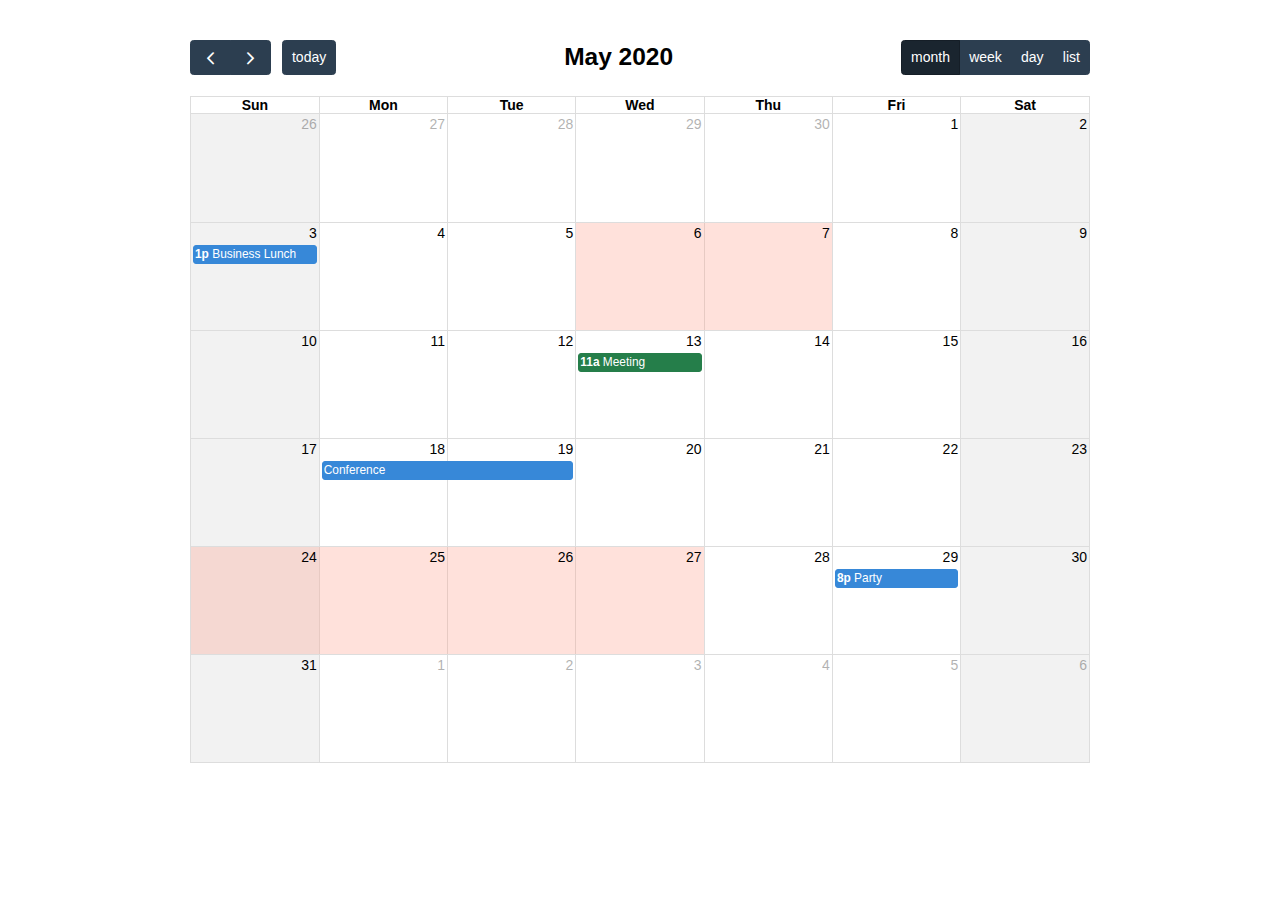
<file: fullcalendar/examples/background-events.html>
<!DOCTYPE html>
<html>
<head>
<meta charset='utf-8' />
<link href='../packages/core/main.css' rel='stylesheet' />
<link href='../packages/daygrid/main.css' rel='stylesheet' />
<link href='../packages/timegrid/main.css' rel='stylesheet' />
<link href='../packages/list/main.css' rel='stylesheet' />
<script src='../packages/core/main.js'></script>
<script src='../packages/interaction/main.js'></script>
<script src='../packages/daygrid/main.js'></script>
<script src='../packages/timegrid/main.js'></script>
<script src='../packages/list/main.js'></script>
<script>

  document.addEventListener('DOMContentLoaded', function() {
    var calendarEl = document.getElementById('calendar');

    var calendar = new FullCalendar.Calendar(calendarEl, {
      plugins: [ 'interaction', 'dayGrid', 'timeGrid', 'list' ],
      header: {
        left: 'prev,next today',
        center: 'title',
        right: 'dayGridMonth,timeGridWeek,timeGridDay,listMonth'
      },
      defaultDate: '2020-05-12',
      navLinks: true, // can click day/week names to navigate views
      businessHours: true, // display business hours
      editable: true,
      events: [
        {
          title: 'Business Lunch',
          start: '2020-05-03T13:00:00',
          constraint: 'businessHours'
        },
        {
          title: 'Meeting',
          start: '2020-05-13T11:00:00',
          constraint: 'availableForMeeting', // defined below
          color: '#257e4a'
        },
        {
          title: 'Conference',
          start: '2020-05-18',
          end: '2020-05-20'
        },
        {
          title: 'Party',
          start: '2020-05-29T20:00:00'
        },

        // areas where "Meeting" must be dropped
        {
          groupId: 'availableForMeeting',
          start: '2020-05-11T10:00:00',
          end: '2020-05-11T16:00:00',
          rendering: 'background'
        },
        {
          groupId: 'availableForMeeting',
          start: '2020-05-13T10:00:00',
          end: '2020-05-13T16:00:00',
          rendering: 'background'
        },

        // red areas where no events can be dropped
        {
          start: '2020-05-24',
          end: '2020-05-28',
          overlap: false,
          rendering: 'background',
          color: '#ff9f89'
        },
        {
          start: '2020-05-06',
          end: '2020-05-08',
          overlap: false,
          rendering: 'background',
          color: '#ff9f89'
        }
      ]
    });

    calendar.render();
  });

</script>
<style>

  body {
    margin: 40px 10px;
    padding: 0;
    font-family: Arial, Helvetica Neue, Helvetica, sans-serif;
    font-size: 14px;
  }

  #calendar {
    max-width: 900px;
    margin: 0 auto;
  }

</style>
</head>
<body>

  <div id='calendar'></div>

</body>
</html>
</file>
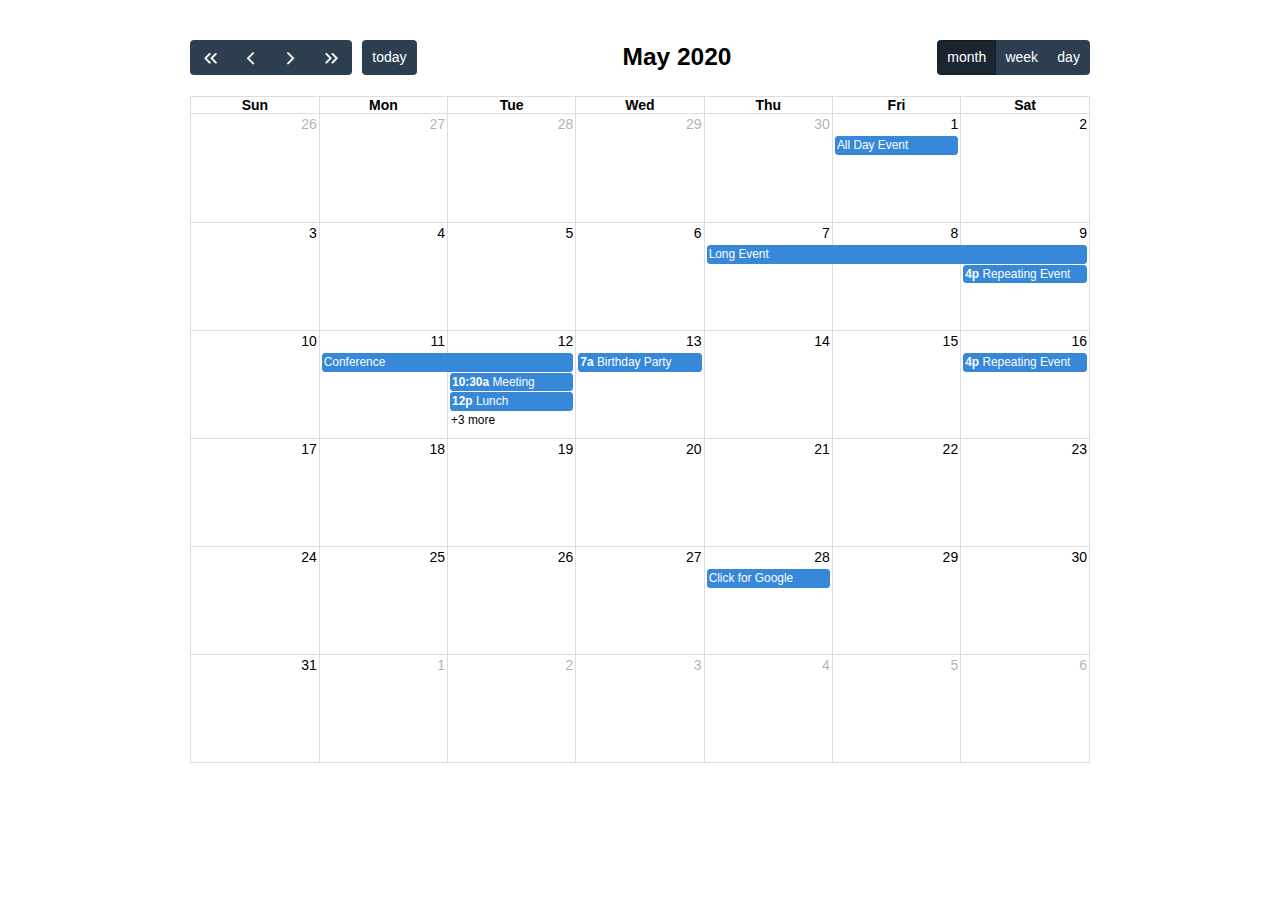
<file: fullcalendar/examples/daygrid-views.html>
<!DOCTYPE html>
<html>
<head>
<meta charset='utf-8' />
<link href='../packages/core/main.css' rel='stylesheet' />
<link href='../packages/daygrid/main.css' rel='stylesheet' />
<script src='../packages/core/main.js'></script>
<script src='../packages/interaction/main.js'></script>
<script src='../packages/daygrid/main.js'></script>
<script>

  document.addEventListener('DOMContentLoaded', function() {
    var calendarEl = document.getElementById('calendar');

    var calendar = new FullCalendar.Calendar(calendarEl, {
      plugins: [ 'interaction', 'dayGrid' ],
      header: {
        left: 'prevYear,prev,next,nextYear today',
        center: 'title',
        right: 'dayGridMonth,dayGridWeek,dayGridDay'
      },
      defaultDate: '2020-05-12',
      navLinks: true, // can click day/week names to navigate views
      editable: true,
      eventLimit: true, // allow "more" link when too many events
      events: [
        {
          title: 'All Day Event',
          start: '2020-05-01'
        },
        {
          title: 'Long Event',
          start: '2020-05-07',
          end: '2020-05-10'
        },
        {
          groupId: 999,
          title: 'Repeating Event',
          start: '2020-05-09T16:00:00'
        },
        {
          groupId: 999,
          title: 'Repeating Event',
          start: '2020-05-16T16:00:00'
        },
        {
          title: 'Conference',
          start: '2020-05-11',
          end: '2020-05-13'
        },
        {
          title: 'Meeting',
          start: '2020-05-12T10:30:00',
          end: '2020-05-12T12:30:00'
        },
        {
          title: 'Lunch',
          start: '2020-05-12T12:00:00'
        },
        {
          title: 'Meeting',
          start: '2020-05-12T14:30:00'
        },
        {
          title: 'Happy Hour',
          start: '2020-05-12T17:30:00'
        },
        {
          title: 'Dinner',
          start: '2020-05-12T20:00:00'
        },
        {
          title: 'Birthday Party',
          start: '2020-05-13T07:00:00'
        },
        {
          title: 'Click for Google',
          url: 'http://google.com/',
          start: '2020-05-28'
        }
      ]
    });

    calendar.render();
  });

</script>
<style>

  body {
    margin: 40px 10px;
    padding: 0;
    font-family: Arial, Helvetica Neue, Helvetica, sans-serif;
    font-size: 14px;
  }

  #calendar {
    max-width: 900px;
    margin: 0 auto;
  }

</style>
</head>
<body>

  <div id='calendar'></div>

</body>
</html>
</file>
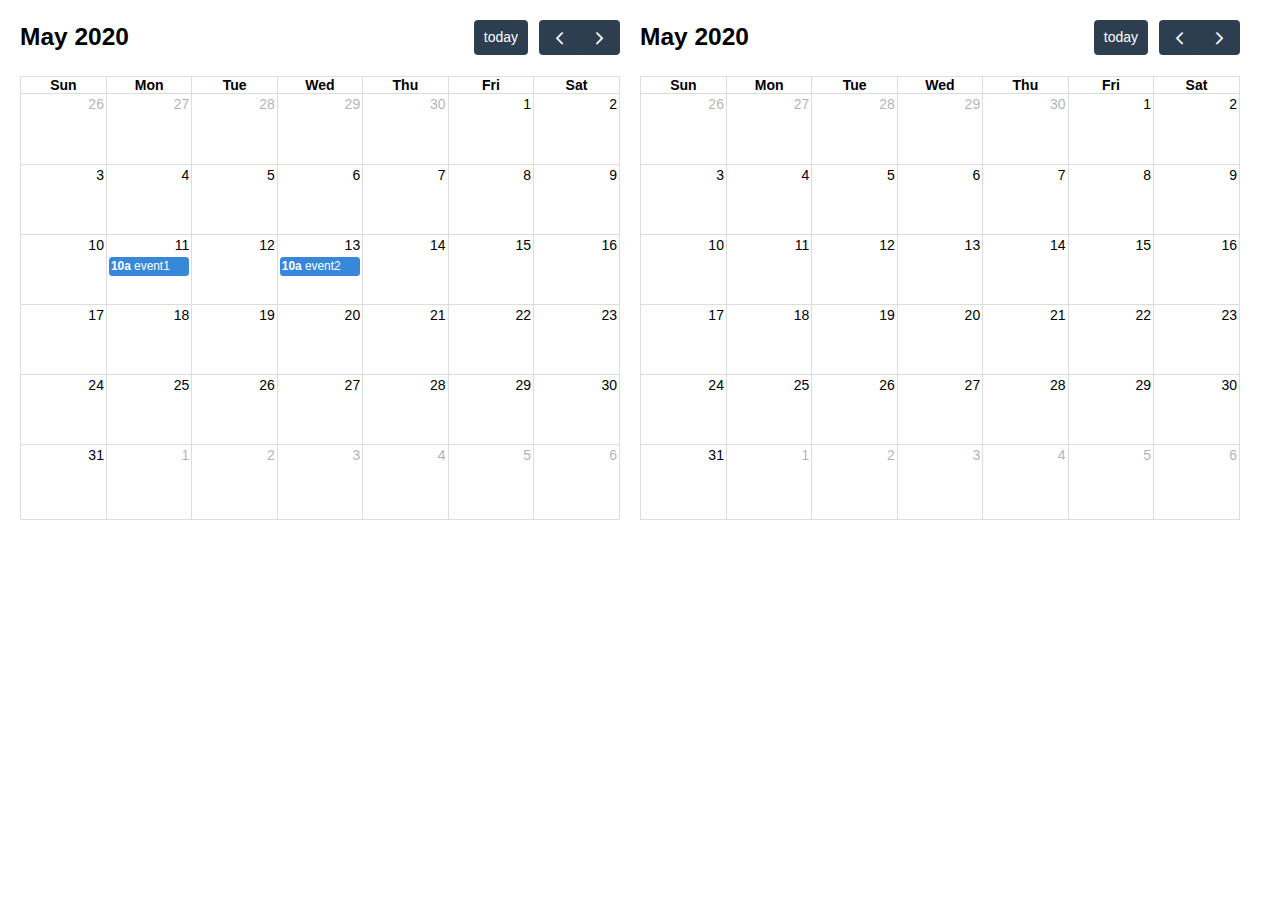
<file: fullcalendar/examples/external-dragging-2cals.html>
<!DOCTYPE html>
<html>
<head>
<meta charset='utf-8' />
<link href='../packages/core/main.css' rel='stylesheet' />
<link href='../packages/daygrid/main.css' rel='stylesheet' />
<script src='../packages/core/main.js'></script>
<script src='../packages/interaction/main.js'></script>
<script src='../packages/daygrid/main.js'></script>
<script>

  document.addEventListener('DOMContentLoaded', function() {
    var srcCalendarEl = document.getElementById('source-calendar');
    var destCalendarEl = document.getElementById('destination-calendar');

    var srcCalendar = new FullCalendar.Calendar(srcCalendarEl, {
      plugins: [ 'interaction', 'dayGrid' ],
      editable: true,
      defaultDate: '2020-05-12',
      events: [
        {
          title: 'event1',
          start: '2020-05-11T10:00:00',
          end: '2020-05-11T16:00:00'
        },
        {
          title: 'event2',
          start: '2020-05-13T10:00:00',
          end: '2020-05-13T16:00:00'
        }
      ],
      eventLeave: function(info) {
        console.log('event left!', info.event);
      }
    });

    var destCalendar = new FullCalendar.Calendar(destCalendarEl, {
      plugins: [ 'interaction', 'dayGrid' ],
      defaultDate: '2020-05-12',
      editable: true,
      droppable: true, // will let it receive events!
      eventReceive: function(info) {
        console.log('event received!', info.event);
      }
    });

    srcCalendar.render();
    destCalendar.render();
  });

</script>
<style>

  body {
    margin: 20px 0 0 20px;
    font-size: 14px;
    font-family: Arial, Helvetica Neue, Helvetica, sans-serif;
  }

  #source-calendar,
  #destination-calendar {
    float: left;
    width: 600px;
    margin: 0 20px 20px 0;
  }

</style>
</head>
<body>

  <div id='source-calendar'></div>
  <div id='destination-calendar'></div>

</body>
</html>
</file>
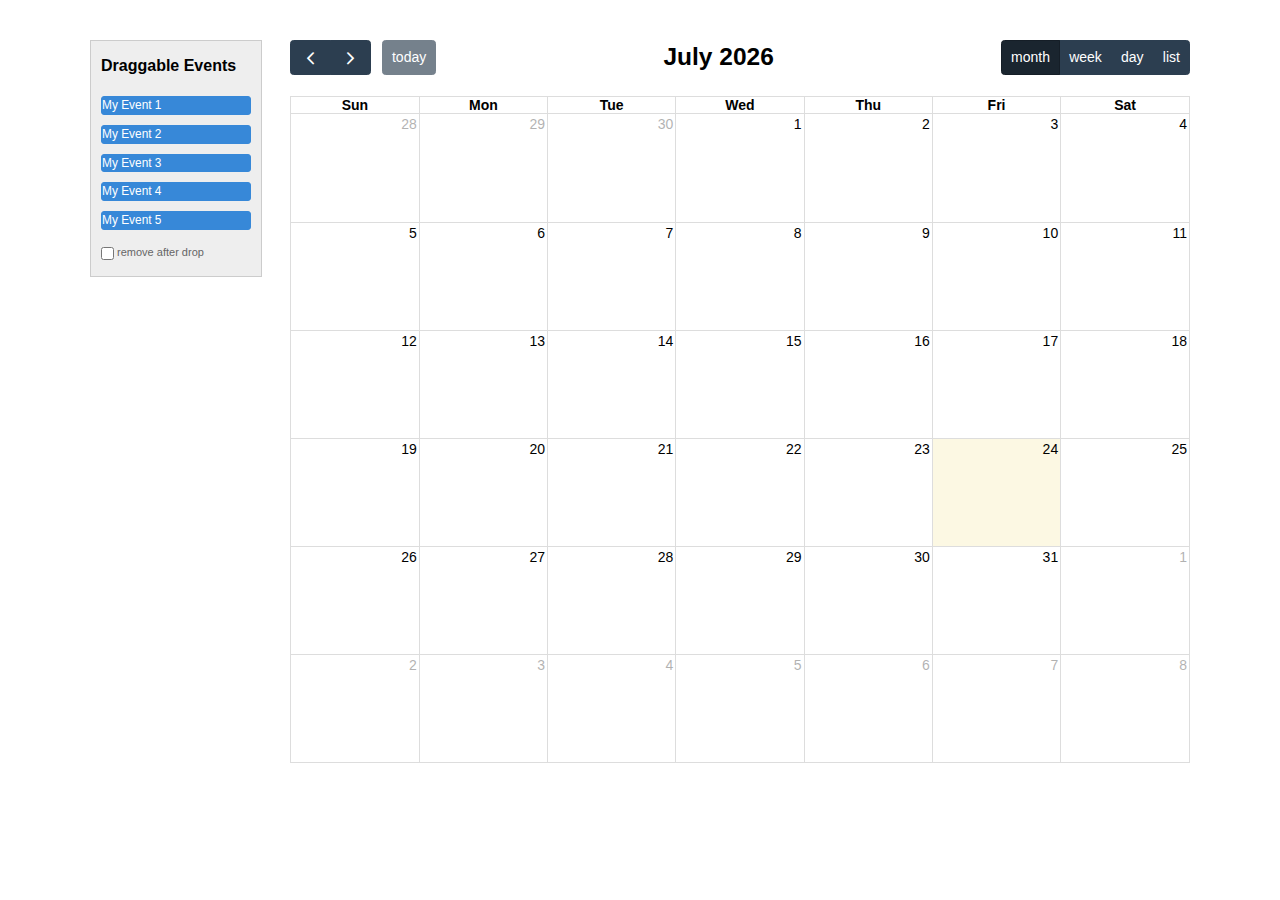
<file: fullcalendar/examples/external-dragging-builtin.html>
<!DOCTYPE html>
<html>
<head>
<meta charset='utf-8' />
<link href='../packages/core/main.css' rel='stylesheet' />
<link href='../packages/daygrid/main.css' rel='stylesheet' />
<link href='../packages/timegrid/main.css' rel='stylesheet' />
<link href='../packages/list/main.css' rel='stylesheet' />
<script src='../packages/core/main.js'></script>
<script src='../packages/interaction/main.js'></script>
<script src='../packages/daygrid/main.js'></script>
<script src='../packages/timegrid/main.js'></script>
<script src='../packages/list/main.js'></script>
<script>

  document.addEventListener('DOMContentLoaded', function() {
    var Calendar = FullCalendar.Calendar;
    var Draggable = FullCalendarInteraction.Draggable

    /* initialize the external events
    -----------------------------------------------------------------*/

    var containerEl = document.getElementById('external-events-list');
    new Draggable(containerEl, {
      itemSelector: '.fc-event',
      eventData: function(eventEl) {
        return {
          title: eventEl.innerText.trim()
        }
      }
    });

    //// the individual way to do it
    // var containerEl = document.getElementById('external-events-list');
    // var eventEls = Array.prototype.slice.call(
    //   containerEl.querySelectorAll('.fc-event')
    // );
    // eventEls.forEach(function(eventEl) {
    //   new Draggable(eventEl, {
    //     eventData: {
    //       title: eventEl.innerText.trim(),
    //     }
    //   });
    // });

    /* initialize the calendar
    -----------------------------------------------------------------*/

    var calendarEl = document.getElementById('calendar');
    var calendar = new Calendar(calendarEl, {
      plugins: [ 'interaction', 'dayGrid', 'timeGrid', 'list' ],
      header: {
        left: 'prev,next today',
        center: 'title',
        right: 'dayGridMonth,timeGridWeek,timeGridDay,listWeek'
      },
      editable: true,
      droppable: true, // this allows things to be dropped onto the calendar
      drop: function(arg) {
        // is the "remove after drop" checkbox checked?
        if (document.getElementById('drop-remove').checked) {
          // if so, remove the element from the "Draggable Events" list
          arg.draggedEl.parentNode.removeChild(arg.draggedEl);
        }
      }
    });
    calendar.render();

  });

</script>
<style>

  body {
    margin-top: 40px;
    font-size: 14px;
    font-family: Arial, Helvetica Neue, Helvetica, sans-serif;
  }

  #wrap {
    width: 1100px;
    margin: 0 auto;
  }

  #external-events {
    float: left;
    width: 150px;
    padding: 0 10px;
    border: 1px solid #ccc;
    background: #eee;
    text-align: left;
  }

  #external-events h4 {
    font-size: 16px;
    margin-top: 0;
    padding-top: 1em;
  }

  #external-events .fc-event {
    margin: 10px 0;
    cursor: pointer;
  }

  #external-events p {
    margin: 1.5em 0;
    font-size: 11px;
    color: #666;
  }

  #external-events p input {
    margin: 0;
    vertical-align: middle;
  }

  #calendar {
    float: right;
    width: 900px;
  }

</style>
</head>
<body>
  <div id='wrap'>

    <div id='external-events'>
      <h4>Draggable Events</h4>

      <div id='external-events-list'>
        <div class='fc-event'>My Event 1</div>
        <div class='fc-event'>My Event 2</div>
        <div class='fc-event'>My Event 3</div>
        <div class='fc-event'>My Event 4</div>
        <div class='fc-event'>My Event 5</div>
      </div>

      <p>
        <input type='checkbox' id='drop-remove' />
        <label for='drop-remove'>remove after drop</label>
      </p>
    </div>

    <div id='calendar'></div>

    <div style='clear:both'></div>

  </div>
</body>
</html>
</file>
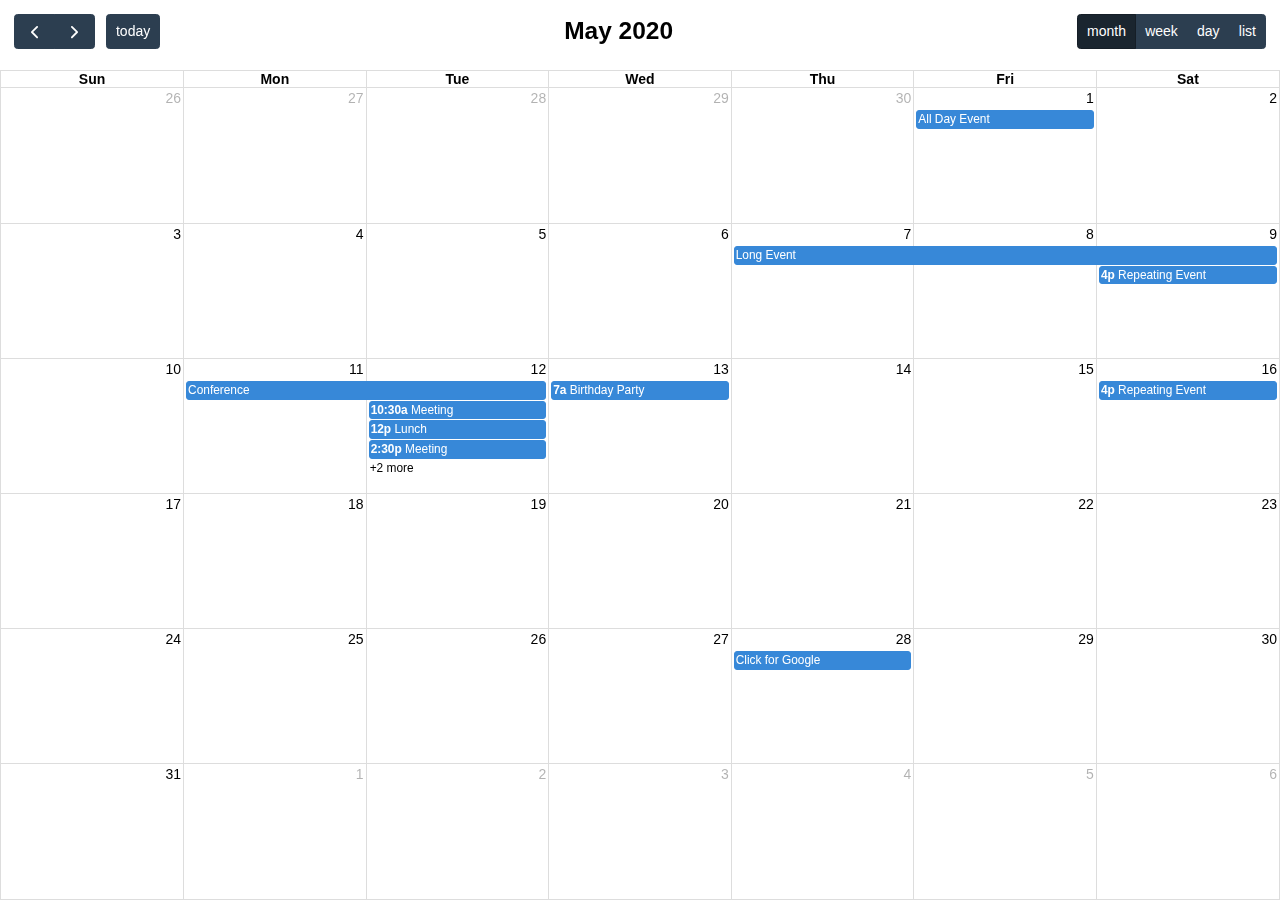
<file: fullcalendar/examples/full-height.html>
<!DOCTYPE html>
<html>
<head>
<meta charset='utf-8' />
<link href='../packages/core/main.css' rel='stylesheet' />
<link href='../packages/daygrid/main.css' rel='stylesheet' />
<link href='../packages/timegrid/main.css' rel='stylesheet' />
<link href='../packages/list/main.css' rel='stylesheet' />
<script src='../packages/core/main.js'></script>
<script src='../packages/interaction/main.js'></script>
<script src='../packages/daygrid/main.js'></script>
<script src='../packages/timegrid/main.js'></script>
<script src='../packages/list/main.js'></script>
<script>

  document.addEventListener('DOMContentLoaded', function() {
    var calendarEl = document.getElementById('calendar');

    var calendar = new FullCalendar.Calendar(calendarEl, {
      plugins: [ 'interaction', 'dayGrid', 'timeGrid', 'list' ],
      height: 'parent',
      header: {
        left: 'prev,next today',
        center: 'title',
        right: 'dayGridMonth,timeGridWeek,timeGridDay,listWeek'
      },
      defaultView: 'dayGridMonth',
      defaultDate: '2020-05-12',
      navLinks: true, // can click day/week names to navigate views
      editable: true,
      eventLimit: true, // allow "more" link when too many events
      events: [
        {
          title: 'All Day Event',
          start: '2020-05-01',
        },
        {
          title: 'Long Event',
          start: '2020-05-07',
          end: '2020-05-10'
        },
        {
          groupId: 999,
          title: 'Repeating Event',
          start: '2020-05-09T16:00:00'
        },
        {
          groupId: 999,
          title: 'Repeating Event',
          start: '2020-05-16T16:00:00'
        },
        {
          title: 'Conference',
          start: '2020-05-11',
          end: '2020-05-13'
        },
        {
          title: 'Meeting',
          start: '2020-05-12T10:30:00',
          end: '2020-05-12T12:30:00'
        },
        {
          title: 'Lunch',
          start: '2020-05-12T12:00:00'
        },
        {
          title: 'Meeting',
          start: '2020-05-12T14:30:00'
        },
        {
          title: 'Happy Hour',
          start: '2020-05-12T17:30:00'
        },
        {
          title: 'Dinner',
          start: '2020-05-12T20:00:00'
        },
        {
          title: 'Birthday Party',
          start: '2020-05-13T07:00:00'
        },
        {
          title: 'Click for Google',
          url: 'http://google.com/',
          start: '2020-05-28'
        }
      ]
    });

    calendar.render();
  });

</script>
<style>

  html, body {
    overflow: hidden; /* don't do scrollbars */
    font-family: Arial, Helvetica Neue, Helvetica, sans-serif;
    font-size: 14px;
  }

  #calendar-container {
    position: fixed;
    top: 0;
    left: 0;
    right: 0;
    bottom: 0;
  }

  .fc-header-toolbar {
    /*
    the calendar will be butting up against the edges,
    but let's scoot in the header's buttons
    */
    padding-top: 1em;
    padding-left: 1em;
    padding-right: 1em;
  }

</style>
</head>
<body>

  <div id='calendar-container'>
    <div id='calendar'></div>
  </div>

</body>
</html>
</file>
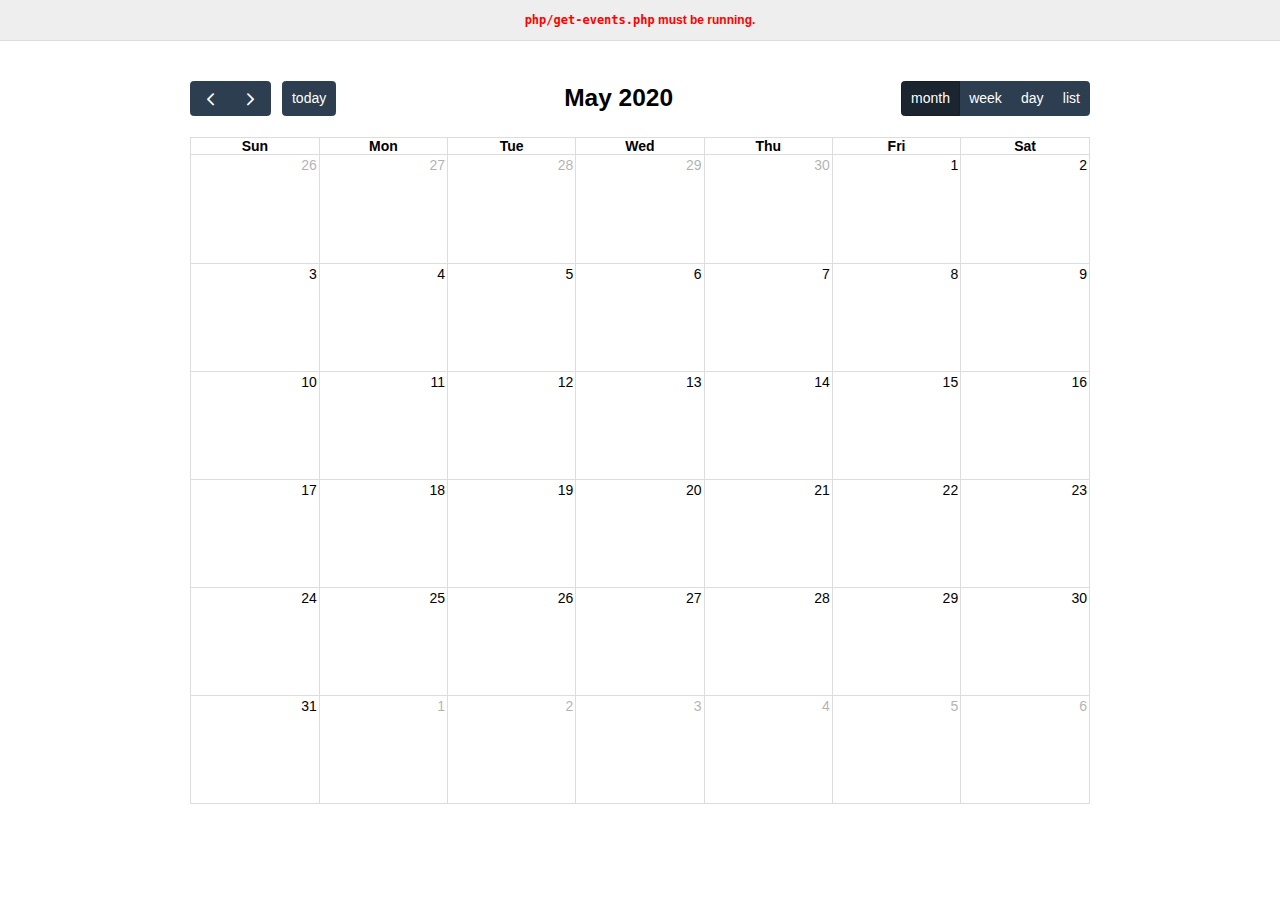
<file: fullcalendar/examples/json.html>
<!DOCTYPE html>
<html>
<head>
<meta charset='utf-8' />
<link href='../packages/core/main.css' rel='stylesheet' />
<link href='../packages/daygrid/main.css' rel='stylesheet' />
<link href='../packages/timegrid/main.css' rel='stylesheet' />
<link href='../packages/list/main.css' rel='stylesheet' />
<script src='../packages/core/main.js'></script>
<script src='../packages/interaction/main.js'></script>
<script src='../packages/daygrid/main.js'></script>
<script src='../packages/timegrid/main.js'></script>
<script src='../packages/list/main.js'></script>
<script>

  document.addEventListener('DOMContentLoaded', function() {
    var calendarEl = document.getElementById('calendar');

    var calendar = new FullCalendar.Calendar(calendarEl, {
      plugins: [ 'interaction', 'dayGrid', 'timeGrid', 'list' ],
      header: {
        left: 'prev,next today',
        center: 'title',
        right: 'dayGridMonth,timeGridWeek,timeGridDay,listWeek'
      },
      defaultDate: '2020-05-12',
      editable: true,
      navLinks: true, // can click day/week names to navigate views
      eventLimit: true, // allow "more" link when too many events
      events: {
        url: 'php/get-events.php',
        failure: function() {
          document.getElementById('script-warning').style.display = 'block'
        }
      },
      loading: function(bool) {
        document.getElementById('loading').style.display =
          bool ? 'block' : 'none';
      }
    });

    calendar.render();
  });

</script>
<style>

  body {
    margin: 0;
    padding: 0;
    font-family: Arial, Helvetica Neue, Helvetica, sans-serif;
    font-size: 14px;
  }

  #script-warning {
    display: none;
    background: #eee;
    border-bottom: 1px solid #ddd;
    padding: 0 10px;
    line-height: 40px;
    text-align: center;
    font-weight: bold;
    font-size: 12px;
    color: red;
  }

  #loading {
    display: none;
    position: absolute;
    top: 10px;
    right: 10px;
  }

  #calendar {
    max-width: 900px;
    margin: 40px auto;
    padding: 0 10px;
  }

</style>
</head>
<body>

  <div id='script-warning'>
    <code>php/get-events.php</code> must be running.
  </div>

  <div id='loading'>loading...</div>

  <div id='calendar'></div>

</body>
</html>
</file>
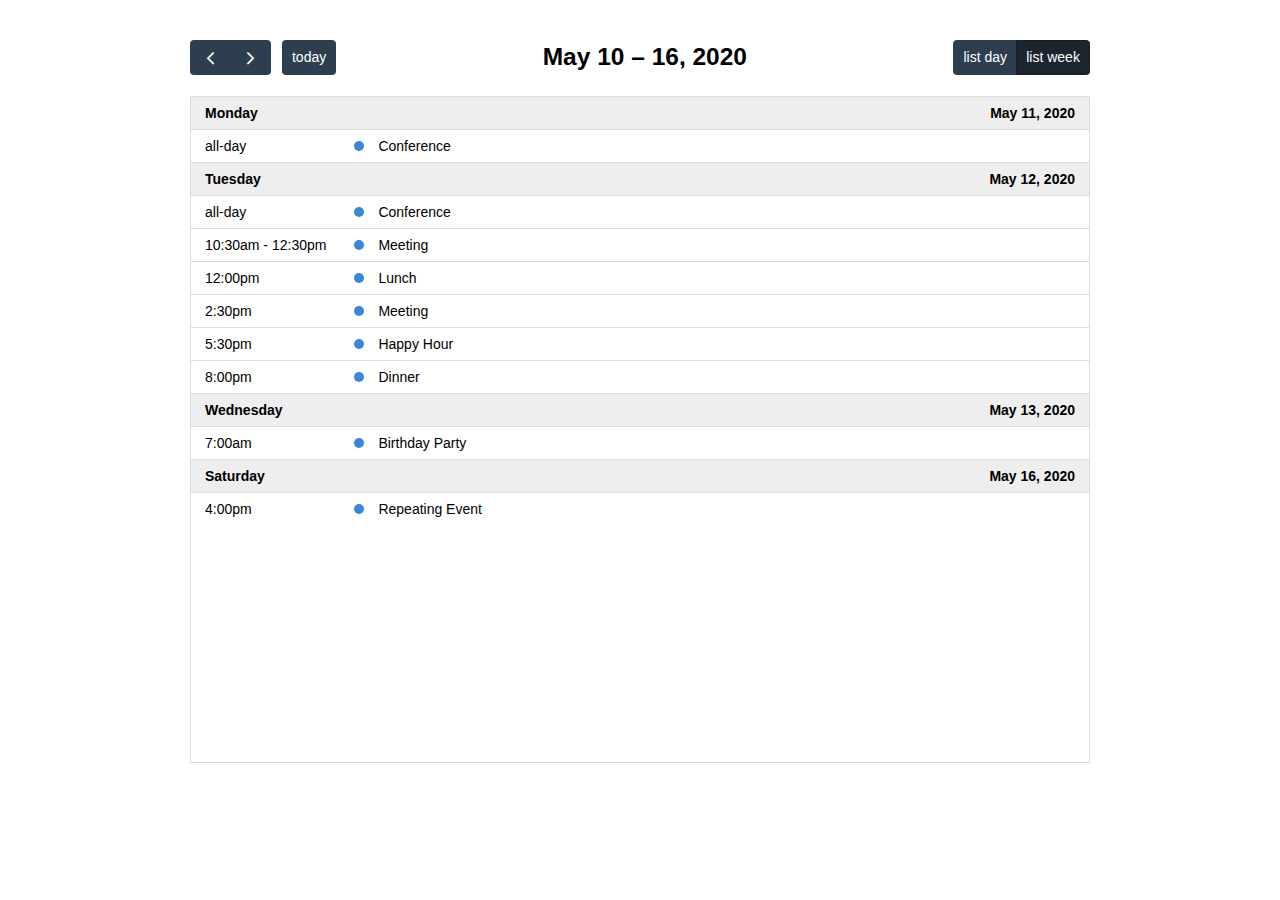
<file: fullcalendar/examples/list-views.html>
<!DOCTYPE html>
<html>
<head>
<meta charset='utf-8' />
<link href='../packages/core/main.css' rel='stylesheet' />
<link href='../packages/list/main.css' rel='stylesheet' />
<script src='../packages/core/main.js'></script>
<script src='../packages/list/main.js'></script>
<script>

  document.addEventListener('DOMContentLoaded', function() {
    var calendarEl = document.getElementById('calendar');

    var calendar = new FullCalendar.Calendar(calendarEl, {
      plugins: [ 'list' ],

      header: {
        left: 'prev,next today',
        center: 'title',
        right: 'listDay,listWeek,dayGridMonth'
      },

      // customize the button names,
      // otherwise they'd all just say "list"
      views: {
        listDay: { buttonText: 'list day' },
        listWeek: { buttonText: 'list week' }
      },

      defaultView: 'listWeek',
      defaultDate: '2020-05-12',
      navLinks: true, // can click day/week names to navigate views
      editable: true,
      eventLimit: true, // allow "more" link when too many events
      events: [
        {
          title: 'All Day Event',
          start: '2020-05-01'
        },
        {
          title: 'Long Event',
          start: '2020-05-07',
          end: '2020-05-10'
        },
        {
          groupId: 999,
          title: 'Repeating Event',
          start: '2020-05-09T16:00:00'
        },
        {
          groupId: 999,
          title: 'Repeating Event',
          start: '2020-05-16T16:00:00'
        },
        {
          title: 'Conference',
          start: '2020-05-11',
          end: '2020-05-13'
        },
        {
          title: 'Meeting',
          start: '2020-05-12T10:30:00',
          end: '2020-05-12T12:30:00'
        },
        {
          title: 'Lunch',
          start: '2020-05-12T12:00:00'
        },
        {
          title: 'Meeting',
          start: '2020-05-12T14:30:00'
        },
        {
          title: 'Happy Hour',
          start: '2020-05-12T17:30:00'
        },
        {
          title: 'Dinner',
          start: '2020-05-12T20:00:00'
        },
        {
          title: 'Birthday Party',
          start: '2020-05-13T07:00:00'
        },
        {
          title: 'Click for Google',
          url: 'http://google.com/',
          start: '2020-05-28'
        }
      ]
    });

    calendar.render();
  });

</script>
<style>

  body {
    margin: 40px 10px;
    padding: 0;
    font-family: Arial, Helvetica Neue, Helvetica, sans-serif;
    font-size: 14px;
  }

  #calendar {
    max-width: 900px;
    margin: 0 auto;
  }

</style>
</head>
<body>

  <div id='calendar'></div>

</body>
</html>
</file>
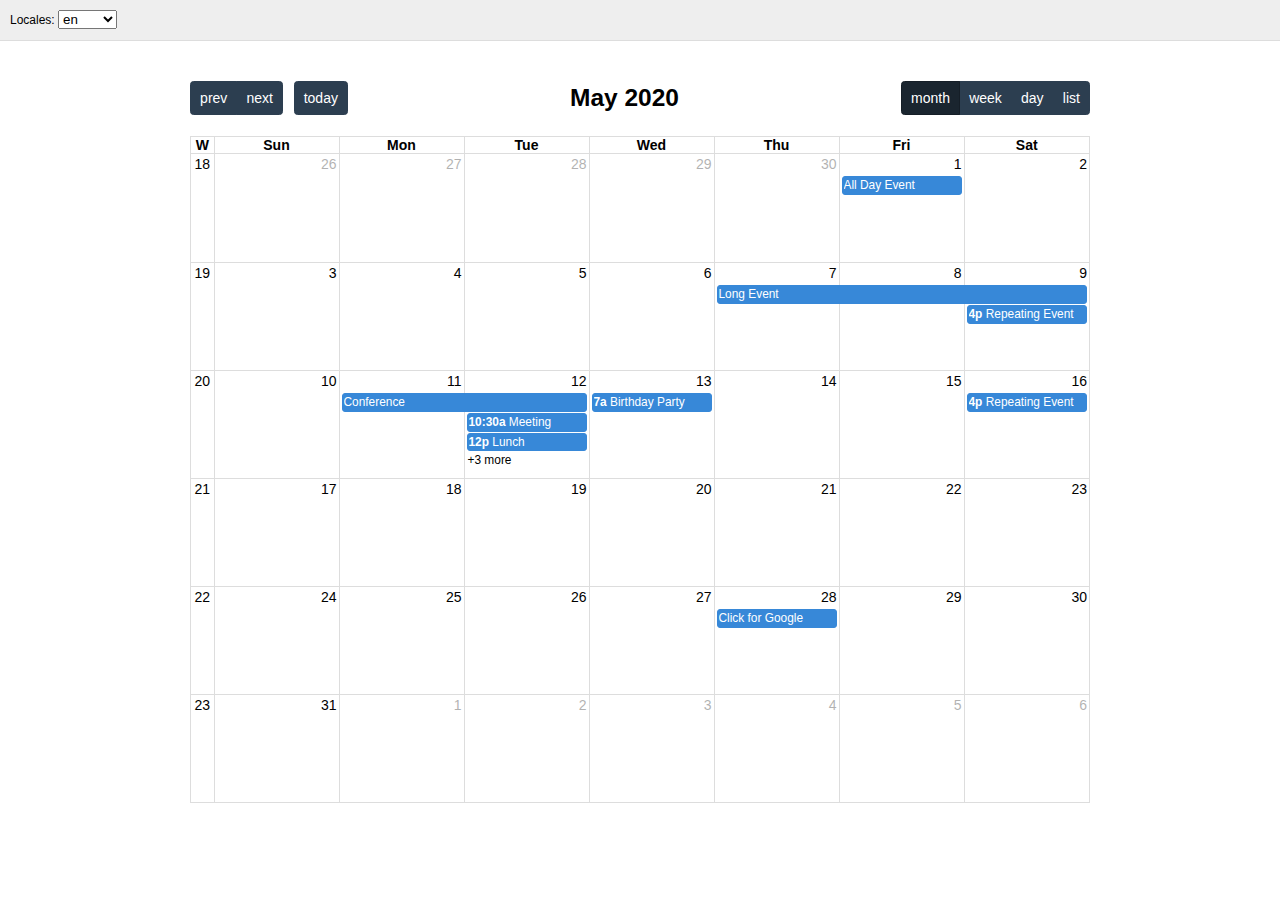
<file: fullcalendar/examples/locales.html>
<!DOCTYPE html>
<html>
<head>
<meta charset='utf-8' />
<link href='../packages/core/main.css' rel='stylesheet' />
<link href='../packages/daygrid/main.css' rel='stylesheet' />
<link href='../packages/timegrid/main.css' rel='stylesheet' />
<link href='../packages/list/main.css' rel='stylesheet' />
<script src='../packages/core/main.js'></script>
<script src='../packages/core/locales-all.js'></script>
<script src='../packages/interaction/main.js'></script>
<script src='../packages/daygrid/main.js'></script>
<script src='../packages/timegrid/main.js'></script>
<script src='../packages/list/main.js'></script>
<script>

  document.addEventListener('DOMContentLoaded', function() {
    var initialLocaleCode = 'en';
    var localeSelectorEl = document.getElementById('locale-selector');
    var calendarEl = document.getElementById('calendar');

    var calendar = new FullCalendar.Calendar(calendarEl, {
      plugins: [ 'interaction', 'dayGrid', 'timeGrid', 'list' ],
      header: {
        left: 'prev,next today',
        center: 'title',
        right: 'dayGridMonth,timeGridWeek,timeGridDay,listMonth'
      },
      defaultDate: '2020-05-12',
      locale: initialLocaleCode,
      buttonIcons: false, // show the prev/next text
      weekNumbers: true,
      navLinks: true, // can click day/week names to navigate views
      editable: true,
      eventLimit: true, // allow "more" link when too many events
      events: [
        {
          title: 'All Day Event',
          start: '2020-05-01'
        },
        {
          title: 'Long Event',
          start: '2020-05-07',
          end: '2020-05-10'
        },
        {
          groupId: 999,
          title: 'Repeating Event',
          start: '2020-05-09T16:00:00'
        },
        {
          groupId: 999,
          title: 'Repeating Event',
          start: '2020-05-16T16:00:00'
        },
        {
          title: 'Conference',
          start: '2020-05-11',
          end: '2020-05-13'
        },
        {
          title: 'Meeting',
          start: '2020-05-12T10:30:00',
          end: '2020-05-12T12:30:00'
        },
        {
          title: 'Lunch',
          start: '2020-05-12T12:00:00'
        },
        {
          title: 'Meeting',
          start: '2020-05-12T14:30:00'
        },
        {
          title: 'Happy Hour',
          start: '2020-05-12T17:30:00'
        },
        {
          title: 'Dinner',
          start: '2020-05-12T20:00:00'
        },
        {
          title: 'Birthday Party',
          start: '2020-05-13T07:00:00'
        },
        {
          title: 'Click for Google',
          url: 'http://google.com/',
          start: '2020-05-28'
        }
      ]
    });

    calendar.render();

    // build the locale selector's options
    calendar.getAvailableLocaleCodes().forEach(function(localeCode) {
      var optionEl = document.createElement('option');
      optionEl.value = localeCode;
      optionEl.selected = localeCode == initialLocaleCode;
      optionEl.innerText = localeCode;
      localeSelectorEl.appendChild(optionEl);
    });

    // when the selected option changes, dynamically change the calendar option
    localeSelectorEl.addEventListener('change', function() {
      if (this.value) {
        calendar.setOption('locale', this.value);
      }
    });

  });

</script>
<style>

  body {
    margin: 0;
    padding: 0;
    font-family: Arial, Helvetica Neue, Helvetica, sans-serif;
    font-size: 14px;
  }

  #top {
    background: #eee;
    border-bottom: 1px solid #ddd;
    padding: 0 10px;
    line-height: 40px;
    font-size: 12px;
  }

  #calendar {
    max-width: 900px;
    margin: 40px auto;
    padding: 0 10px;
  }

</style>
</head>
<body>

  <div id='top'>

    Locales:
    <select id='locale-selector'></select>

  </div>

  <div id='calendar'></div>

</body>
</html>
</file>
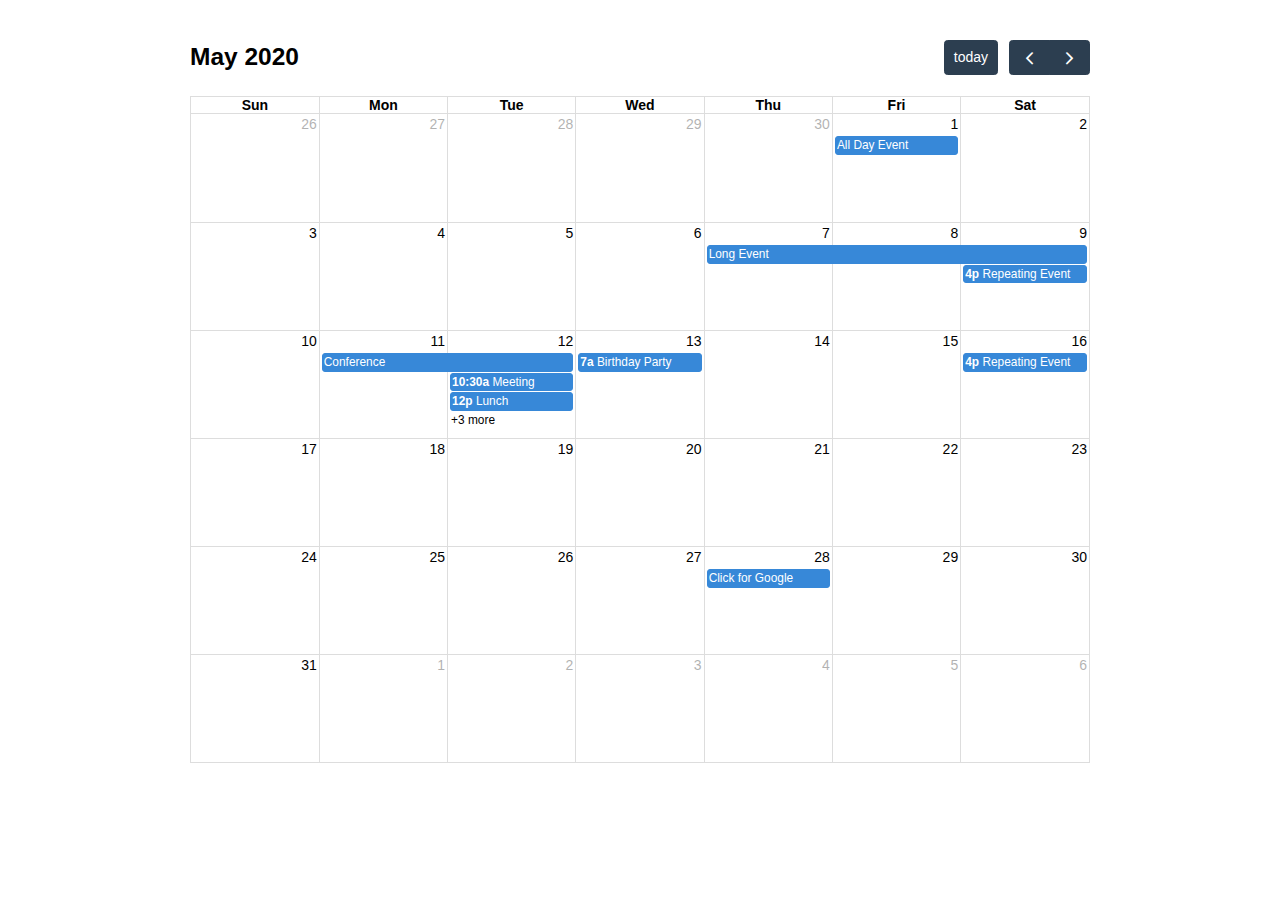
<file: fullcalendar/examples/month-view.html>
<!DOCTYPE html>
<html>
<head>
<meta charset='utf-8' />
<link href='../packages/core/main.css' rel='stylesheet' />
<link href='../packages/daygrid/main.css' rel='stylesheet' />
<script src='../packages/core/main.js'></script>
<script src='../packages/interaction/main.js'></script>
<script src='../packages/daygrid/main.js'></script>
<script>

  document.addEventListener('DOMContentLoaded', function() {
    var calendarEl = document.getElementById('calendar');

    var calendar = new FullCalendar.Calendar(calendarEl, {
      plugins: [ 'interaction', 'dayGrid' ],
      defaultDate: '2020-05-12',
      editable: true,
      eventLimit: true, // allow "more" link when too many events
      events: [
        {
          title: 'All Day Event',
          start: '2020-05-01'
        },
        {
          title: 'Long Event',
          start: '2020-05-07',
          end: '2020-05-10'
        },
        {
          groupId: 999,
          title: 'Repeating Event',
          start: '2020-05-09T16:00:00'
        },
        {
          groupId: 999,
          title: 'Repeating Event',
          start: '2020-05-16T16:00:00'
        },
        {
          title: 'Conference',
          start: '2020-05-11',
          end: '2020-05-13'
        },
        {
          title: 'Meeting',
          start: '2020-05-12T10:30:00',
          end: '2020-05-12T12:30:00'
        },
        {
          title: 'Lunch',
          start: '2020-05-12T12:00:00'
        },
        {
          title: 'Meeting',
          start: '2020-05-12T14:30:00'
        },
        {
          title: 'Happy Hour',
          start: '2020-05-12T17:30:00'
        },
        {
          title: 'Dinner',
          start: '2020-05-12T20:00:00'
        },
        {
          title: 'Birthday Party',
          start: '2020-05-13T07:00:00'
        },
        {
          title: 'Click for Google',
          url: 'http://google.com/',
          start: '2020-05-28'
        }
      ]
    });

    calendar.render();
  });

</script>
<style>

  body {
    margin: 40px 10px;
    padding: 0;
    font-family: Arial, Helvetica Neue, Helvetica, sans-serif;
    font-size: 14px;
  }

  #calendar {
    max-width: 900px;
    margin: 0 auto;
  }

</style>
</head>
<body>

  <div id='calendar'></div>

</body>
</html>
</file>
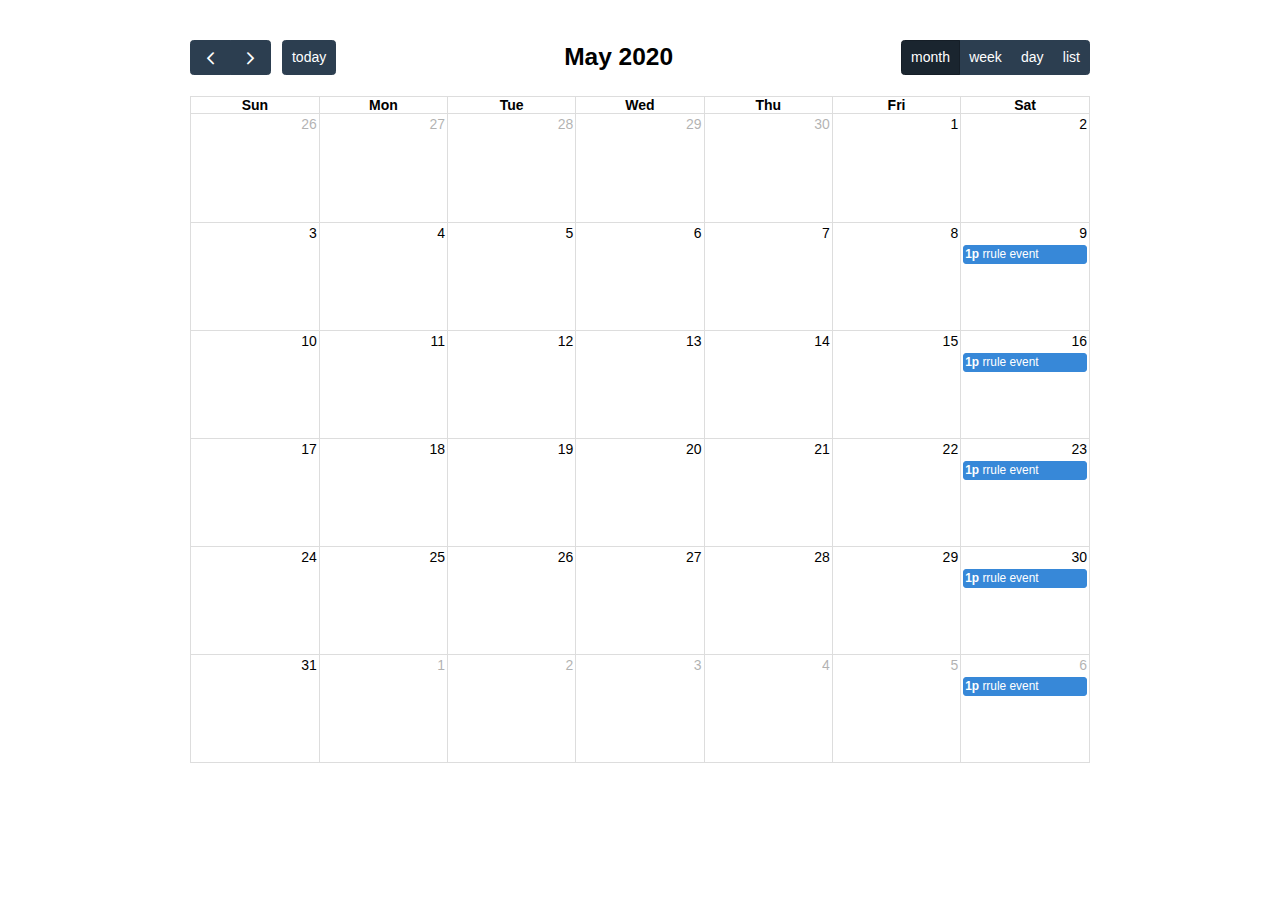
<file: fullcalendar/examples/rrule.html>
<!DOCTYPE html>
<html>
<head>
<meta charset='utf-8' />
<link href='../packages/core/main.css' rel='stylesheet' />
<link href='../packages/daygrid/main.css' rel='stylesheet' />
<link href='../packages/timegrid/main.css' rel='stylesheet' />
<link href='../packages/list/main.css' rel='stylesheet' />
<script src='../vendor/rrule.js'></script>
<script src='../packages/core/main.js'></script>
<script src='../packages/interaction/main.js'></script>
<script src='../packages/daygrid/main.js'></script>
<script src='../packages/timegrid/main.js'></script>
<script src='../packages/list/main.js'></script>
<script src='../packages/rrule/main.js'></script>
<script>

  document.addEventListener('DOMContentLoaded', function() {
    var calendarEl = document.getElementById('calendar');

    var calendar = new FullCalendar.Calendar(calendarEl, {
      plugins: [ 'interaction', 'dayGrid', 'timeGrid', 'list', 'rrule' ],
      header: {
        left: 'prev,next today',
        center: 'title',
        right: 'dayGridMonth,timeGridWeek,timeGridDay,listMonth'
      },
      defaultDate: '2020-05-12',
      editable: true,
      events: [
        {
          title: 'rrule event',
          rrule: {
            dtstart: '2020-05-09T13:00:00',
            // until: '2020-05-01',
            freq: 'weekly'
          },
          duration: '02:00'
        }
      ],
      eventClick: function(arg) {
        if (confirm('delete event?')) {
          arg.event.remove()
        }
      }
    });

    calendar.render();
  });

</script>
<style>

  body {
    margin: 40px 10px;
    padding: 0;
    font-family: Arial, Helvetica Neue, Helvetica, sans-serif;
    font-size: 14px;
  }

  #calendar {
    max-width: 900px;
    margin: 0 auto;
  }

</style>
</head>
<body>

  <div id='calendar'></div>

</body>
</html>
</file>
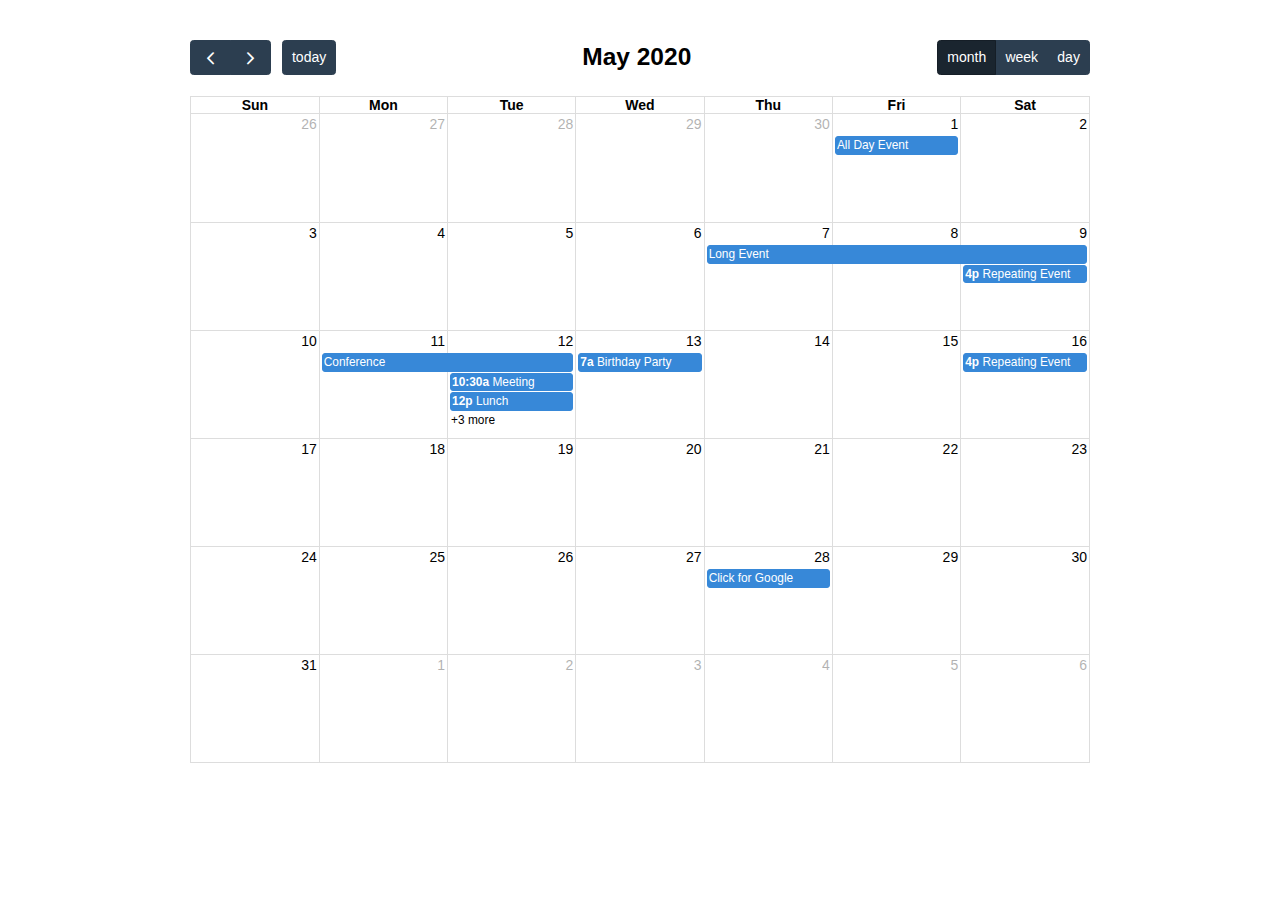
<file: fullcalendar/examples/selectable.html>
<!DOCTYPE html>
<html>
<head>
<meta charset='utf-8' />
<link href='../packages/core/main.css' rel='stylesheet' />
<link href='../packages/daygrid/main.css' rel='stylesheet' />
<link href='../packages/timegrid/main.css' rel='stylesheet' />
<script src='../packages/core/main.js'></script>
<script src='../packages/interaction/main.js'></script>
<script src='../packages/daygrid/main.js'></script>
<script src='../packages/timegrid/main.js'></script>
<script>

  document.addEventListener('DOMContentLoaded', function() {
    var calendarEl = document.getElementById('calendar');

    var calendar = new FullCalendar.Calendar(calendarEl, {
      plugins: [ 'interaction', 'dayGrid', 'timeGrid' ],
      header: {
        left: 'prev,next today',
        center: 'title',
        right: 'dayGridMonth,timeGridWeek,timeGridDay'
      },
      defaultDate: '2020-05-12',
      navLinks: true, // can click day/week names to navigate views
      selectable: true,
      selectMirror: true,
      select: function(arg) {
        var title = prompt('Event Title:');
        if (title) {
          calendar.addEvent({
            title: title,
            start: arg.start,
            end: arg.end,
            allDay: arg.allDay
          })
        }
        calendar.unselect()
      },
      editable: true,
      eventLimit: true, // allow "more" link when too many events
      events: [
        {
          title: 'All Day Event',
          start: '2020-05-01'
        },
        {
          title: 'Long Event',
          start: '2020-05-07',
          end: '2020-05-10'
        },
        {
          groupId: 999,
          title: 'Repeating Event',
          start: '2020-05-09T16:00:00'
        },
        {
          groupId: 999,
          title: 'Repeating Event',
          start: '2020-05-16T16:00:00'
        },
        {
          title: 'Conference',
          start: '2020-05-11',
          end: '2020-05-13'
        },
        {
          title: 'Meeting',
          start: '2020-05-12T10:30:00',
          end: '2020-05-12T12:30:00'
        },
        {
          title: 'Lunch',
          start: '2020-05-12T12:00:00'
        },
        {
          title: 'Meeting',
          start: '2020-05-12T14:30:00'
        },
        {
          title: 'Happy Hour',
          start: '2020-05-12T17:30:00'
        },
        {
          title: 'Dinner',
          start: '2020-05-12T20:00:00'
        },
        {
          title: 'Birthday Party',
          start: '2020-05-13T07:00:00'
        },
        {
          title: 'Click for Google',
          url: 'http://google.com/',
          start: '2020-05-28'
        }
      ]
    });

    calendar.render();
  });

</script>
<style>

  body {
    margin: 40px 10px;
    padding: 0;
    font-family: Arial, Helvetica Neue, Helvetica, sans-serif;
    font-size: 14px;
  }

  #calendar {
    max-width: 900px;
    margin: 0 auto;
  }

</style>
</head>
<body>

  <div id='calendar'></div>

</body>
</html>
</file>
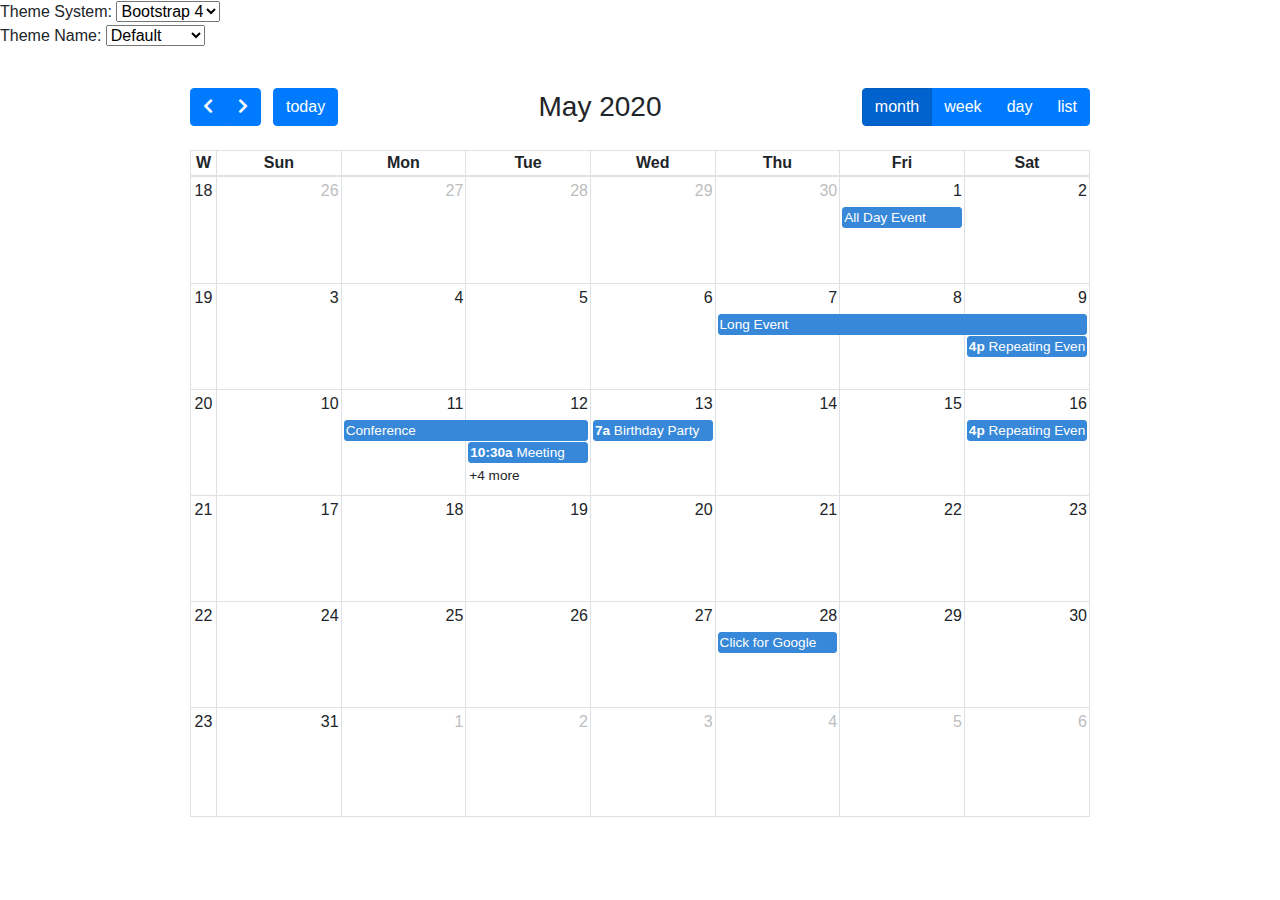
<file: fullcalendar/examples/theming.html>
<!DOCTYPE html>
<html>
<head>
<meta charset='utf-8' />
<link href='https://use.fontawesome.com/releases/v5.0.6/css/all.css' rel='stylesheet'>
<link href='../packages/core/main.css' rel='stylesheet' />
<link href='../packages/bootstrap/main.css' rel='stylesheet' />
<link href='../packages/timegrid/main.css' rel='stylesheet' />
<link href='../packages/daygrid/main.css' rel='stylesheet' />
<link href='../packages/list/main.css' rel='stylesheet' />
<script src='../packages/core/main.js'></script>
<script src='../packages/interaction/main.js'></script>
<script src='../packages/bootstrap/main.js'></script>
<script src='../packages/daygrid/main.js'></script>
<script src='../packages/timegrid/main.js'></script>
<script src='../packages/list/main.js'></script>
<script src='js/theme-chooser.js'></script>
<script>

  document.addEventListener('DOMContentLoaded', function() {
    var calendarEl = document.getElementById('calendar');
    var calendar;

    initThemeChooser({

      init: function(themeSystem) {
        calendar = new FullCalendar.Calendar(calendarEl, {
          plugins: [ 'bootstrap', 'interaction', 'dayGrid', 'timeGrid', 'list' ],
          themeSystem: themeSystem,
          header: {
            left: 'prev,next today',
            center: 'title',
            right: 'dayGridMonth,timeGridWeek,timeGridDay,listMonth'
          },
          defaultDate: '2020-05-12',
          weekNumbers: true,
          navLinks: true, // can click day/week names to navigate views
          editable: true,
          eventLimit: true, // allow "more" link when too many events
          events: [
            {
              title: 'All Day Event',
              start: '2020-05-01'
            },
            {
              title: 'Long Event',
              start: '2020-05-07',
              end: '2020-05-10'
            },
            {
              groupId: 999,
              title: 'Repeating Event',
              start: '2020-05-09T16:00:00'
            },
            {
              groupId: 999,
              title: 'Repeating Event',
              start: '2020-05-16T16:00:00'
            },
            {
              title: 'Conference',
              start: '2020-05-11',
              end: '2020-05-13'
            },
            {
              title: 'Meeting',
              start: '2020-05-12T10:30:00',
              end: '2020-05-12T12:30:00'
            },
            {
              title: 'Lunch',
              start: '2020-05-12T12:00:00'
            },
            {
              title: 'Meeting',
              start: '2020-05-12T14:30:00'
            },
            {
              title: 'Happy Hour',
              start: '2020-05-12T17:30:00'
            },
            {
              title: 'Dinner',
              start: '2020-05-12T20:00:00'
            },
            {
              title: 'Birthday Party',
              start: '2020-05-13T07:00:00'
            },
            {
              title: 'Click for Google',
              url: 'http://google.com/',
              start: '2020-05-28'
            }
          ]
        });
        calendar.render();
      },

      change: function(themeSystem) {
        calendar.setOption('themeSystem', themeSystem);
      }

    });

  });

</script>
<style>
#calendar {
  max-width: 900px;
  margin: 40px auto;
}
</style>
</head>
<body>

  <div id='top'>

    <div class='left'>

      <div id='theme-system-selector' class='selector'>
        Theme System:

        <select>
          <option value='bootstrap' selected>Bootstrap 4</option>
          <option value='standard'>unthemed</option>
        </select>
      </div>

      <div data-theme-system="bootstrap" class='selector' style='display:none'>
        Theme Name:

        <select>
          <option value='' selected>Default</option>
          <option value='cerulean'>Cerulean</option>
          <option value='cosmo'>Cosmo</option>
          <option value='cyborg'>Cyborg</option>
          <option value='darkly'>Darkly</option>
          <option value='flatly'>Flatly</option>
          <option value='journal'>Journal</option>
          <option value='litera'>Litera</option>
          <option value='lumen'>Lumen</option>
          <option value='lux'>Lux</option>
          <option value='materia'>Materia</option>
          <option value='minty'>Minty</option>
          <option value='pulse'>Pulse</option>
          <option value='sandstone'>Sandstone</option>
          <option value='simplex'>Simplex</option>
          <option value='sketchy'>Sketchy</option>
          <option value='slate'>Slate</option>
          <option value='solar'>Solar</option>
          <option value='spacelab'>Spacelab</option>
          <option value='superhero'>Superhero</option>
          <option value='united'>United</option>
          <option value='yeti'>Yeti</option>
        </select>
      </div>

      <span id='loading' style='display:none'>loading theme...</span>

    </div>

    <div class='clear'></div>
  </div>

  <div id='calendar'></div>

</body>
</html>
</file>
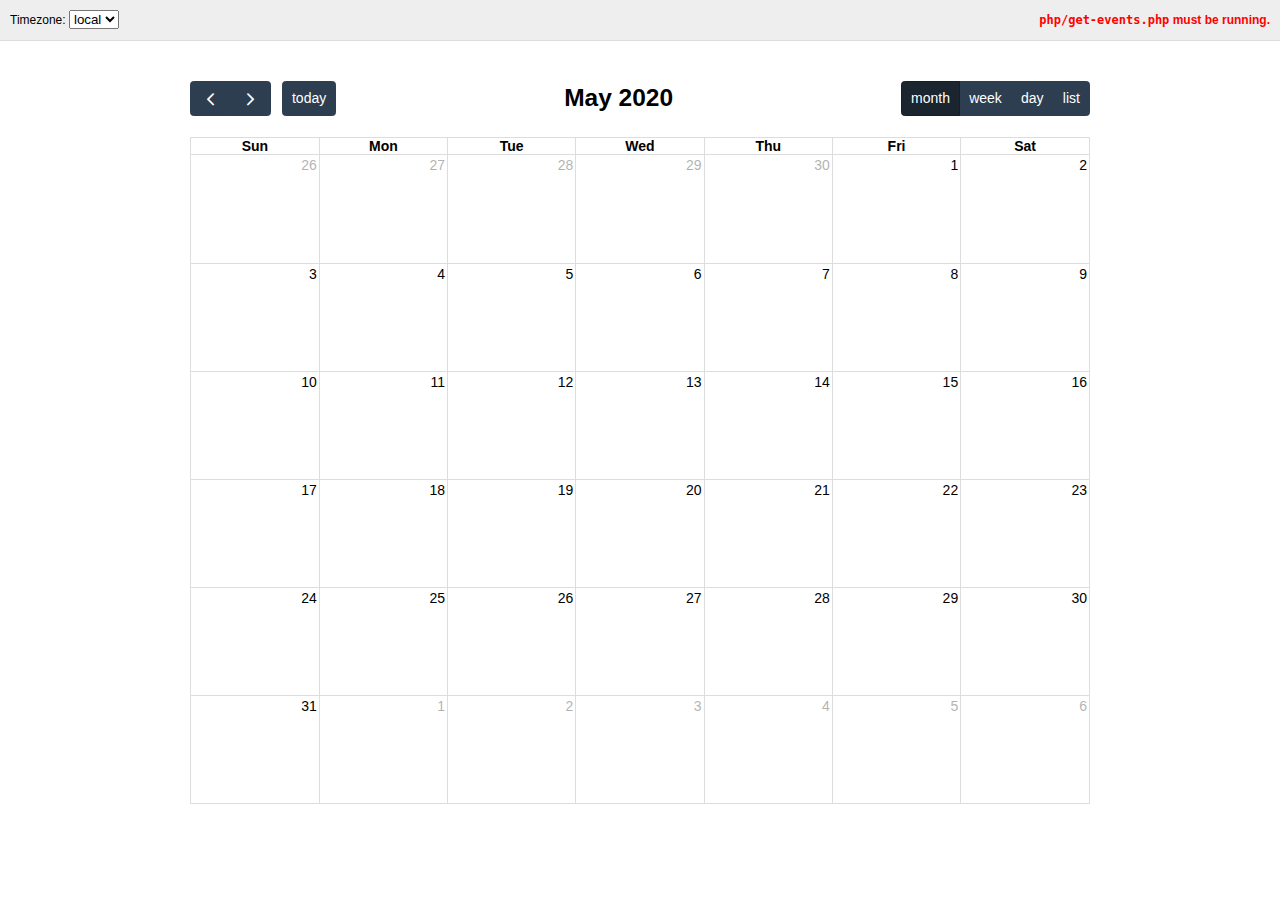
<file: fullcalendar/examples/time-zones.html>
<!DOCTYPE html>
<html>
<head>
<meta charset='utf-8' />
<link href='../packages/core/main.css' rel='stylesheet' />
<link href='../packages/daygrid/main.css' rel='stylesheet' />
<link href='../packages/timegrid/main.css' rel='stylesheet' />
<link href='../packages/list/main.css' rel='stylesheet' />
<script src='../packages/core/main.js'></script>
<script src='../packages/interaction/main.js'></script>
<script src='../packages/daygrid/main.js'></script>
<script src='../packages/timegrid/main.js'></script>
<script src='../packages/list/main.js'></script>
<script>

  document.addEventListener('DOMContentLoaded', function() {
    var initialTimeZone = 'local';
    var timeZoneSelectorEl = document.getElementById('time-zone-selector');
    var loadingEl = document.getElementById('loading');
    var calendarEl = document.getElementById('calendar');

    var calendar = new FullCalendar.Calendar(calendarEl, {
      plugins: [ 'interaction', 'dayGrid', 'timeGrid', 'list' ],
      timeZone: initialTimeZone,
      header: {
        left: 'prev,next today',
        center: 'title',
        right: 'dayGridMonth,timeGridWeek,timeGridDay,listWeek'
      },
      defaultDate: '2020-05-12',
      navLinks: true, // can click day/week names to navigate views
      editable: true,
      selectable: true,
      eventLimit: true, // allow "more" link when too many events
      events: {
        url: 'php/get-events.php',
        failure: function() {
          document.getElementById('script-warning').style.display = 'inline'; // show
        }
      },
      loading: function(bool) {
        if (bool) {
          loadingEl.style.display = 'inline'; // show
        } else {
          loadingEl.style.display = 'none'; // hide
        }
      },

      eventTimeFormat: { hour: 'numeric', minute: '2-digit', timeZoneName: 'short' },

      dateClick: function(arg) {
        console.log('dateClick', calendar.formatIso(arg.date));
      },
      select: function(arg) {
        console.log('select', calendar.formatIso(arg.start), calendar.formatIso(arg.end));
      }
    });

    calendar.render();

    // load the list of available timezones, build the <select> options
    // it's HIGHLY recommended to use a different library for network requests, not this internal util func
    FullCalendar.requestJson('GET', 'php/get-time-zones.php', {}, function(timeZones) {

      timeZones.forEach(function(timeZone) {
        var optionEl;

        if (timeZone !== 'UTC') { // UTC is already in the list
          optionEl = document.createElement('option');
          optionEl.value = timeZone;
          optionEl.innerText = timeZone;
          timeZoneSelectorEl.appendChild(optionEl);
        }
      });
    }, function() {
      // TODO: handle error
    });

    // when the timezone selector changes, dynamically change the calendar option
    timeZoneSelectorEl.addEventListener('change', function() {
      calendar.setOption('timeZone', this.value);
    });
  });

</script>
<style>

  body {
    margin: 0;
    padding: 0;
    font-family: Arial, Helvetica Neue, Helvetica, sans-serif;
    font-size: 14px;
  }

  #top {
    background: #eee;
    border-bottom: 1px solid #ddd;
    padding: 0 10px;
    line-height: 40px;
    font-size: 12px;
  }
  .left { float: left }
  .right { float: right }
  .clear { clear: both }

  #script-warning, #loading { display: none }
  #script-warning { font-weight: bold; color: red }

  #calendar {
    max-width: 900px;
    margin: 40px auto;
    padding: 0 10px;
  }

  .tzo {
    color: #000;
  }

</style>
</head>
<body>

  <div id='top'>

    <div class='left'>
      Timezone:
      <select id='time-zone-selector'>
        <option value='local' selected>local</option>
        <option value='UTC'>UTC</option>
      </select>
    </div>

    <div class='right'>
      <span id='loading'>loading...</span>
      <span id='script-warning'><code>php/get-events.php</code> must be running.</span>
    </div>

    <div class='clear'></div>

  </div>

  <div id='calendar'></div>

</body>
</html>
</file>
<file: fullcalendar/packages/core/main.css>
@charset "UTF-8";
.fc {
  direction: ltr;
  text-align: left;
}

.fc-rtl {
  text-align: right;
}

body .fc {
  /* extra precedence to overcome jqui */
  font-size: 1em;
}

/* Colors
--------------------------------------------------------------------------------------------------*/
.fc-highlight {
  /* when user is selecting cells */
  background: #bce8f1;
  opacity: 0.3;
}

.fc-bgevent {
  /* default look for background events */
  background: #8fdf82;
  opacity: 0.3;
}

.fc-nonbusiness {
  /* default look for non-business-hours areas */
  /* will inherit .fc-bgevent's styles */
  background: #d7d7d7;
}

/* Popover
--------------------------------------------------------------------------------------------------*/
.fc-popover {
  position: absolute;
  box-shadow: 0 2px 6px rgba(0, 0, 0, 0.15);
}

.fc-popover .fc-header {
  /* TODO: be more consistent with fc-head/fc-body */
  display: flex;
  flex-direction: row;
  justify-content: space-between;
  align-items: center;
  padding: 2px 4px;
}

.fc-rtl .fc-popover .fc-header {
  flex-direction: row-reverse;
}

.fc-popover .fc-header .fc-title {
  margin: 0 2px;
}

.fc-popover .fc-header .fc-close {
  cursor: pointer;
  opacity: 0.65;
  font-size: 1.1em;
}

/* Misc Reusable Components
--------------------------------------------------------------------------------------------------*/
.fc-divider {
  border-style: solid;
  border-width: 1px;
}

hr.fc-divider {
  height: 0;
  margin: 0;
  padding: 0 0 2px;
  /* height is unreliable across browsers, so use padding */
  border-width: 1px 0;
}

.fc-bg,
.fc-bgevent-skeleton,
.fc-highlight-skeleton,
.fc-mirror-skeleton {
  /* these element should always cling to top-left/right corners */
  position: absolute;
  top: 0;
  left: 0;
  right: 0;
}

.fc-bg {
  bottom: 0;
  /* strech bg to bottom edge */
}

.fc-bg table {
  height: 100%;
  /* strech bg to bottom edge */
}

/* Tables
--------------------------------------------------------------------------------------------------*/
.fc table {
  width: 100%;
  box-sizing: border-box;
  /* fix scrollbar issue in firefox */
  table-layout: fixed;
  border-collapse: collapse;
  border-spacing: 0;
  font-size: 1em;
  /* normalize cross-browser */
}

.fc th {
  text-align: center;
}

.fc th,
.fc td {
  border-style: solid;
  border-width: 1px;
  padding: 0;
  vertical-align: top;
}

.fc td.fc-today {
  border-style: double;
  /* overcome neighboring borders */
}

/* Internal Nav Links
--------------------------------------------------------------------------------------------------*/
a[data-goto] {
  cursor: pointer;
}

a[data-goto]:hover {
  text-decoration: underline;
}

/* Fake Table Rows
--------------------------------------------------------------------------------------------------*/
.fc .fc-row {
  /* extra precedence to overcome themes forcing a 1px border */
  /* no visible border by default. but make available if need be (scrollbar width compensation) */
  border-style: solid;
  border-width: 0;
}

.fc-row table {
  /* don't put left/right border on anything within a fake row.
     the outer tbody will worry about this */
  border-left: 0 hidden transparent;
  border-right: 0 hidden transparent;
  /* no bottom borders on rows */
  border-bottom: 0 hidden transparent;
}

.fc-row:first-child table {
  border-top: 0 hidden transparent;
  /* no top border on first row */
}

/* Day Row (used within the header and the DayGrid)
--------------------------------------------------------------------------------------------------*/
.fc-row {
  position: relative;
}

.fc-row .fc-bg {
  z-index: 1;
}

/* highlighting cells & background event skeleton */
.fc-row .fc-bgevent-skeleton,
.fc-row .fc-highlight-skeleton {
  bottom: 0;
  /* stretch skeleton to bottom of row */
}

.fc-row .fc-bgevent-skeleton table,
.fc-row .fc-highlight-skeleton table {
  height: 100%;
  /* stretch skeleton to bottom of row */
}

.fc-row .fc-highlight-skeleton td,
.fc-row .fc-bgevent-skeleton td {
  border-color: transparent;
}

.fc-row .fc-bgevent-skeleton {
  z-index: 2;
}

.fc-row .fc-highlight-skeleton {
  z-index: 3;
}

/*
row content (which contains day/week numbers and events) as well as "mirror" (which contains
temporary rendered events).
*/
.fc-row .fc-content-skeleton {
  position: relative;
  z-index: 4;
  padding-bottom: 2px;
  /* matches the space above the events */
}

.fc-row .fc-mirror-skeleton {
  z-index: 5;
}

.fc .fc-row .fc-content-skeleton table,
.fc .fc-row .fc-content-skeleton td,
.fc .fc-row .fc-mirror-skeleton td {
  /* see-through to the background below */
  /* extra precedence to prevent theme-provided backgrounds */
  background: none;
  /* in case <td>s are globally styled */
  border-color: transparent;
}

.fc-row .fc-content-skeleton td,
.fc-row .fc-mirror-skeleton td {
  /* don't put a border between events and/or the day number */
  border-bottom: 0;
}

.fc-row .fc-content-skeleton tbody td,
.fc-row .fc-mirror-skeleton tbody td {
  /* don't put a border between event cells */
  border-top: 0;
}

/* Scrolling Container
--------------------------------------------------------------------------------------------------*/
.fc-scroller {
  -webkit-overflow-scrolling: touch;
}

/* TODO: move to timegrid/daygrid */
.fc-scroller > .fc-day-grid,
.fc-scroller > .fc-time-grid {
  position: relative;
  /* re-scope all positions */
  width: 100%;
  /* hack to force re-sizing this inner element when scrollbars appear/disappear */
}

/* Global Event Styles
--------------------------------------------------------------------------------------------------*/
.fc-event {
  position: relative;
  /* for resize handle and other inner positioning */
  display: block;
  /* make the <a> tag block */
  font-size: 0.85em;
  line-height: 1.4;
  border-radius: 3px;
  border: 1px solid #3788d8;
}

.fc-event,
.fc-event-dot {
  background-color: #3788d8;
  /* default BACKGROUND color */
}

.fc-event,
.fc-event:hover {
  color: #fff;
  /* default TEXT color */
  text-decoration: none;
  /* if <a> has an href */
}

.fc-event[href],
.fc-event.fc-draggable {
  cursor: pointer;
  /* give events with links and draggable events a hand mouse pointer */
}

.fc-not-allowed,
.fc-not-allowed .fc-event {
  /* to override an event's custom cursor */
  cursor: not-allowed;
}

.fc-event .fc-content {
  position: relative;
  z-index: 2;
}

/* resizer (cursor AND touch devices) */
.fc-event .fc-resizer {
  position: absolute;
  z-index: 4;
}

/* resizer (touch devices) */
.fc-event .fc-resizer {
  display: none;
}

.fc-event.fc-allow-mouse-resize .fc-resizer,
.fc-event.fc-selected .fc-resizer {
  /* only show when hovering or selected (with touch) */
  display: block;
}

/* hit area */
.fc-event.fc-selected .fc-resizer:before {
  /* 40x40 touch area */
  content: "";
  position: absolute;
  z-index: 9999;
  /* user of this util can scope within a lower z-index */
  top: 50%;
  left: 50%;
  width: 40px;
  height: 40px;
  margin-left: -20px;
  margin-top: -20px;
}

/* Event Selection (only for touch devices)
--------------------------------------------------------------------------------------------------*/
.fc-event.fc-selected {
  z-index: 9999 !important;
  /* overcomes inline z-index */
  box-shadow: 0 2px 5px rgba(0, 0, 0, 0.2);
}

.fc-event.fc-selected:after {
  content: "";
  position: absolute;
  z-index: 1;
  /* same z-index as fc-bg, behind text */
  /* overcome the borders */
  top: -1px;
  right: -1px;
  bottom: -1px;
  left: -1px;
  /* darkening effect */
  background: #000;
  opacity: 0.25;
}

/* Event Dragging
--------------------------------------------------------------------------------------------------*/
.fc-event.fc-dragging.fc-selected {
  box-shadow: 0 2px 7px rgba(0, 0, 0, 0.3);
}

.fc-event.fc-dragging:not(.fc-selected) {
  opacity: 0.75;
}

/* Horizontal Events
--------------------------------------------------------------------------------------------------*/
/* bigger touch area when selected */
.fc-h-event.fc-selected:before {
  content: "";
  position: absolute;
  z-index: 3;
  /* below resizers */
  top: -10px;
  bottom: -10px;
  left: 0;
  right: 0;
}

/* events that are continuing to/from another week. kill rounded corners and butt up against edge */
.fc-ltr .fc-h-event.fc-not-start,
.fc-rtl .fc-h-event.fc-not-end {
  margin-left: 0;
  border-left-width: 0;
  padding-left: 1px;
  /* replace the border with padding */
  border-top-left-radius: 0;
  border-bottom-left-radius: 0;
}

.fc-ltr .fc-h-event.fc-not-end,
.fc-rtl .fc-h-event.fc-not-start {
  margin-right: 0;
  border-right-width: 0;
  padding-right: 1px;
  /* replace the border with padding */
  border-top-right-radius: 0;
  border-bottom-right-radius: 0;
}

/* resizer (cursor AND touch devices) */
/* left resizer  */
.fc-ltr .fc-h-event .fc-start-resizer,
.fc-rtl .fc-h-event .fc-end-resizer {
  cursor: w-resize;
  left: -1px;
  /* overcome border */
}

/* right resizer */
.fc-ltr .fc-h-event .fc-end-resizer,
.fc-rtl .fc-h-event .fc-start-resizer {
  cursor: e-resize;
  right: -1px;
  /* overcome border */
}

/* resizer (mouse devices) */
.fc-h-event.fc-allow-mouse-resize .fc-resizer {
  width: 7px;
  top: -1px;
  /* overcome top border */
  bottom: -1px;
  /* overcome bottom border */
}

/* resizer (touch devices) */
.fc-h-event.fc-selected .fc-resizer {
  /* 8x8 little dot */
  border-radius: 4px;
  border-width: 1px;
  width: 6px;
  height: 6px;
  border-style: solid;
  border-color: inherit;
  background: #fff;
  /* vertically center */
  top: 50%;
  margin-top: -4px;
}

/* left resizer  */
.fc-ltr .fc-h-event.fc-selected .fc-start-resizer,
.fc-rtl .fc-h-event.fc-selected .fc-end-resizer {
  margin-left: -4px;
  /* centers the 8x8 dot on the left edge */
}

/* right resizer */
.fc-ltr .fc-h-event.fc-selected .fc-end-resizer,
.fc-rtl .fc-h-event.fc-selected .fc-start-resizer {
  margin-right: -4px;
  /* centers the 8x8 dot on the right edge */
}

/* DayGrid events
----------------------------------------------------------------------------------------------------
We use the full "fc-day-grid-event" class instead of using descendants because the event won't
be a descendant of the grid when it is being dragged.
*/
.fc-day-grid-event {
  margin: 1px 2px 0;
  /* spacing between events and edges */
  padding: 0 1px;
}

tr:first-child > td > .fc-day-grid-event {
  margin-top: 2px;
  /* a little bit more space before the first event */
}

.fc-mirror-skeleton tr:first-child > td > .fc-day-grid-event {
  margin-top: 0;
  /* except for mirror skeleton */
}

.fc-day-grid-event .fc-content {
  /* force events to be one-line tall */
  white-space: nowrap;
  overflow: hidden;
}

.fc-day-grid-event .fc-time {
  font-weight: bold;
}

/* resizer (cursor devices) */
/* left resizer  */
.fc-ltr .fc-day-grid-event.fc-allow-mouse-resize .fc-start-resizer,
.fc-rtl .fc-day-grid-event.fc-allow-mouse-resize .fc-end-resizer {
  margin-left: -2px;
  /* to the day cell's edge */
}

/* right resizer */
.fc-ltr .fc-day-grid-event.fc-allow-mouse-resize .fc-end-resizer,
.fc-rtl .fc-day-grid-event.fc-allow-mouse-resize .fc-start-resizer {
  margin-right: -2px;
  /* to the day cell's edge */
}

/* Event Limiting
--------------------------------------------------------------------------------------------------*/
/* "more" link that represents hidden events */
a.fc-more {
  margin: 1px 3px;
  font-size: 0.85em;
  cursor: pointer;
  text-decoration: none;
}

a.fc-more:hover {
  text-decoration: underline;
}

.fc-limited {
  /* rows and cells that are hidden because of a "more" link */
  display: none;
}

/* popover that appears when "more" link is clicked */
.fc-day-grid .fc-row {
  z-index: 1;
  /* make the "more" popover one higher than this */
}

.fc-more-popover {
  z-index: 2;
  width: 220px;
}

.fc-more-popover .fc-event-container {
  padding: 10px;
}

/* Now Indicator
--------------------------------------------------------------------------------------------------*/
.fc-now-indicator {
  position: absolute;
  border: 0 solid red;
}

/* Utilities
--------------------------------------------------------------------------------------------------*/
.fc-unselectable {
  -webkit-user-select: none;
  -khtml-user-select: none;
  -moz-user-select: none;
  -ms-user-select: none;
  user-select: none;
  -webkit-touch-callout: none;
  -webkit-tap-highlight-color: rgba(0, 0, 0, 0);
}

/*
TODO: more distinction between this file and common.css
*/
/* Colors
--------------------------------------------------------------------------------------------------*/
.fc-unthemed th,
.fc-unthemed td,
.fc-unthemed thead,
.fc-unthemed tbody,
.fc-unthemed .fc-divider,
.fc-unthemed .fc-row,
.fc-unthemed .fc-content,
.fc-unthemed .fc-popover,
.fc-unthemed .fc-list-view,
.fc-unthemed .fc-list-heading td {
  border-color: #ddd;
}

.fc-unthemed .fc-popover {
  background-color: #fff;
}

.fc-unthemed .fc-divider,
.fc-unthemed .fc-popover .fc-header,
.fc-unthemed .fc-list-heading td {
  background: #eee;
}

.fc-unthemed td.fc-today {
  background: #fcf8e3;
}

.fc-unthemed .fc-disabled-day {
  background: #d7d7d7;
  opacity: 0.3;
}

/* Icons
--------------------------------------------------------------------------------------------------
from https://feathericons.com/ and built with IcoMoon
*/
@font-face {
  font-family: "fcicons";
  src: url("[data-uri]") format("truetype");
  font-weight: normal;
  font-style: normal;
}
.fc-icon {
  /* use !important to prevent issues with browser extensions that change fonts */
  font-family: "fcicons" !important;
  speak: none;
  font-style: normal;
  font-weight: normal;
  font-variant: normal;
  text-transform: none;
  line-height: 1;
  /* Better Font Rendering =========== */
  -webkit-font-smoothing: antialiased;
  -moz-osx-font-smoothing: grayscale;
}

.fc-icon-chevron-left:before {
  content: "";
}

.fc-icon-chevron-right:before {
  content: "";
}

.fc-icon-chevrons-left:before {
  content: "";
}

.fc-icon-chevrons-right:before {
  content: "";
}

.fc-icon-minus-square:before {
  content: "";
}

.fc-icon-plus-square:before {
  content: "";
}

.fc-icon-x:before {
  content: "";
}

.fc-icon {
  display: inline-block;
  width: 1em;
  height: 1em;
  text-align: center;
}

/* Buttons
--------------------------------------------------------------------------------------------------
Lots taken from Flatly (MIT): https://bootswatch.com/4/flatly/bootstrap.css
*/
/* reset */
.fc-button {
  border-radius: 0;
  overflow: visible;
  text-transform: none;
  margin: 0;
  font-family: inherit;
  font-size: inherit;
  line-height: inherit;
}

.fc-button:focus {
  outline: 1px dotted;
  outline: 5px auto -webkit-focus-ring-color;
}

.fc-button {
  -webkit-appearance: button;
}

.fc-button:not(:disabled) {
  cursor: pointer;
}

.fc-button::-moz-focus-inner {
  padding: 0;
  border-style: none;
}

/* theme */
.fc-button {
  display: inline-block;
  font-weight: 400;
  color: #212529;
  text-align: center;
  vertical-align: middle;
  -webkit-user-select: none;
  -moz-user-select: none;
  -ms-user-select: none;
  user-select: none;
  background-color: transparent;
  border: 1px solid transparent;
  padding: 0.4em 0.65em;
  font-size: 1em;
  line-height: 1.5;
  border-radius: 0.25em;
}

.fc-button:hover {
  color: #212529;
  text-decoration: none;
}

.fc-button:focus {
  outline: 0;
  -webkit-box-shadow: 0 0 0 0.2rem rgba(44, 62, 80, 0.25);
  box-shadow: 0 0 0 0.2rem rgba(44, 62, 80, 0.25);
}

.fc-button:disabled {
  opacity: 0.65;
}

/* "primary" coloring */
.fc-button-primary {
  color: #fff;
  background-color: #2C3E50;
  border-color: #2C3E50;
}

.fc-button-primary:hover {
  color: #fff;
  background-color: #1e2b37;
  border-color: #1a252f;
}

.fc-button-primary:focus {
  -webkit-box-shadow: 0 0 0 0.2rem rgba(76, 91, 106, 0.5);
  box-shadow: 0 0 0 0.2rem rgba(76, 91, 106, 0.5);
}

.fc-button-primary:disabled {
  color: #fff;
  background-color: #2C3E50;
  border-color: #2C3E50;
}

.fc-button-primary:not(:disabled):active,
.fc-button-primary:not(:disabled).fc-button-active {
  color: #fff;
  background-color: #1a252f;
  border-color: #151e27;
}

.fc-button-primary:not(:disabled):active:focus,
.fc-button-primary:not(:disabled).fc-button-active:focus {
  -webkit-box-shadow: 0 0 0 0.2rem rgba(76, 91, 106, 0.5);
  box-shadow: 0 0 0 0.2rem rgba(76, 91, 106, 0.5);
}

/* icons within buttons */
.fc-button .fc-icon {
  vertical-align: middle;
  font-size: 1.5em;
}

/* Buttons Groups
--------------------------------------------------------------------------------------------------*/
.fc-button-group {
  position: relative;
  display: -webkit-inline-box;
  display: -ms-inline-flexbox;
  display: inline-flex;
  vertical-align: middle;
}

.fc-button-group > .fc-button {
  position: relative;
  -webkit-box-flex: 1;
  -ms-flex: 1 1 auto;
  flex: 1 1 auto;
}

.fc-button-group > .fc-button:hover {
  z-index: 1;
}

.fc-button-group > .fc-button:focus,
.fc-button-group > .fc-button:active,
.fc-button-group > .fc-button.fc-button-active {
  z-index: 1;
}

.fc-button-group > .fc-button:not(:first-child) {
  margin-left: -1px;
}

.fc-button-group > .fc-button:not(:last-child) {
  border-top-right-radius: 0;
  border-bottom-right-radius: 0;
}

.fc-button-group > .fc-button:not(:first-child) {
  border-top-left-radius: 0;
  border-bottom-left-radius: 0;
}

/* Popover
--------------------------------------------------------------------------------------------------*/
.fc-unthemed .fc-popover {
  border-width: 1px;
  border-style: solid;
}

/* List View
--------------------------------------------------------------------------------------------------*/
.fc-unthemed .fc-list-item:hover td {
  background-color: #f5f5f5;
}

/* Toolbar
--------------------------------------------------------------------------------------------------*/
.fc-toolbar {
  display: flex;
  justify-content: space-between;
  align-items: center;
}

.fc-toolbar.fc-header-toolbar {
  margin-bottom: 1.5em;
}

.fc-toolbar.fc-footer-toolbar {
  margin-top: 1.5em;
}

/* inner content */
.fc-toolbar > * > :not(:first-child) {
  margin-left: 0.75em;
}

.fc-toolbar h2 {
  font-size: 1.75em;
  margin: 0;
}

/* View Structure
--------------------------------------------------------------------------------------------------*/
.fc-view-container {
  position: relative;
}

/* undo twitter bootstrap's box-sizing rules. normalizes positioning techniques */
/* don't do this for the toolbar because we'll want bootstrap to style those buttons as some pt */
.fc-view-container *,
.fc-view-container *:before,
.fc-view-container *:after {
  -webkit-box-sizing: content-box;
  -moz-box-sizing: content-box;
  box-sizing: content-box;
}

.fc-view,
.fc-view > table {
  /* so dragged elements can be above the view's main element */
  position: relative;
  z-index: 1;
}

@media print {
  .fc {
    max-width: 100% !important;
  }

  /* Global Event Restyling
  --------------------------------------------------------------------------------------------------*/
  .fc-event {
    background: #fff !important;
    color: #000 !important;
    page-break-inside: avoid;
  }

  .fc-event .fc-resizer {
    display: none;
  }

  /* Table & Day-Row Restyling
  --------------------------------------------------------------------------------------------------*/
  .fc th,
.fc td,
.fc hr,
.fc thead,
.fc tbody,
.fc-row {
    border-color: #ccc !important;
    background: #fff !important;
  }

  /* kill the overlaid, absolutely-positioned components */
  /* common... */
  .fc-bg,
.fc-bgevent-skeleton,
.fc-highlight-skeleton,
.fc-mirror-skeleton,
.fc-bgevent-container,
.fc-business-container,
.fc-highlight-container,
.fc-mirror-container {
    display: none;
  }

  /* don't force a min-height on rows (for DayGrid) */
  .fc tbody .fc-row {
    height: auto !important;
    /* undo height that JS set in distributeHeight */
    min-height: 0 !important;
    /* undo the min-height from each view's specific stylesheet */
  }

  .fc tbody .fc-row .fc-content-skeleton {
    position: static;
    /* undo .fc-rigid */
    padding-bottom: 0 !important;
    /* use a more border-friendly method for this... */
  }

  .fc tbody .fc-row .fc-content-skeleton tbody tr:last-child td {
    /* only works in newer browsers */
    padding-bottom: 1em;
    /* ...gives space within the skeleton. also ensures min height in a way */
  }

  .fc tbody .fc-row .fc-content-skeleton table {
    /* provides a min-height for the row, but only effective for IE, which exaggerates this value,
       making it look more like 3em. for other browers, it will already be this tall */
    height: 1em;
  }

  /* Undo month-view event limiting. Display all events and hide the "more" links
  --------------------------------------------------------------------------------------------------*/
  .fc-more-cell,
.fc-more {
    display: none !important;
  }

  .fc tr.fc-limited {
    display: table-row !important;
  }

  .fc td.fc-limited {
    display: table-cell !important;
  }

  .fc-popover {
    display: none;
    /* never display the "more.." popover in print mode */
  }

  /* TimeGrid Restyling
  --------------------------------------------------------------------------------------------------*/
  /* undo the min-height 100% trick used to fill the container's height */
  .fc-time-grid {
    min-height: 0 !important;
  }

  /* don't display the side axis at all ("all-day" and time cells) */
  .fc-timeGrid-view .fc-axis {
    display: none;
  }

  /* don't display the horizontal lines */
  .fc-slats,
.fc-time-grid hr {
    /* this hr is used when height is underused and needs to be filled */
    display: none !important;
    /* important overrides inline declaration */
  }

  /* let the container that holds the events be naturally positioned and create real height */
  .fc-time-grid .fc-content-skeleton {
    position: static;
  }

  /* in case there are no events, we still want some height */
  .fc-time-grid .fc-content-skeleton table {
    height: 4em;
  }

  /* kill the horizontal spacing made by the event container. event margins will be done below */
  .fc-time-grid .fc-event-container {
    margin: 0 !important;
  }

  /* TimeGrid *Event* Restyling
  --------------------------------------------------------------------------------------------------*/
  /* naturally position events, vertically stacking them */
  .fc-time-grid .fc-event {
    position: static !important;
    margin: 3px 2px !important;
  }

  /* for events that continue to a future day, give the bottom border back */
  .fc-time-grid .fc-event.fc-not-end {
    border-bottom-width: 1px !important;
  }

  /* indicate the event continues via "..." text */
  .fc-time-grid .fc-event.fc-not-end:after {
    content: "...";
  }

  /* for events that are continuations from previous days, give the top border back */
  .fc-time-grid .fc-event.fc-not-start {
    border-top-width: 1px !important;
  }

  /* indicate the event is a continuation via "..." text */
  .fc-time-grid .fc-event.fc-not-start:before {
    content: "...";
  }

  /* time */
  /* undo a previous declaration and let the time text span to a second line */
  .fc-time-grid .fc-event .fc-time {
    white-space: normal !important;
  }

  /* hide the the time that is normally displayed... */
  .fc-time-grid .fc-event .fc-time span {
    display: none;
  }

  /* ...replace it with a more verbose version (includes AM/PM) stored in an html attribute */
  .fc-time-grid .fc-event .fc-time:after {
    content: attr(data-full);
  }

  /* Vertical Scroller & Containers
  --------------------------------------------------------------------------------------------------*/
  /* kill the scrollbars and allow natural height */
  .fc-scroller,
.fc-day-grid-container,
.fc-time-grid-container {
    /* */
    overflow: visible !important;
    height: auto !important;
  }

  /* kill the horizontal border/padding used to compensate for scrollbars */
  .fc-row {
    border: 0 !important;
    margin: 0 !important;
  }

  /* Button Controls
  --------------------------------------------------------------------------------------------------*/
  .fc-button-group,
.fc button {
    display: none;
    /* don't display any button-related controls */
  }
}
</file>
<file: fullcalendar/packages/daygrid/main.css>
/* DayGridView
--------------------------------------------------------------------------------------------------*/
/* day row structure */
.fc-dayGridWeek-view .fc-content-skeleton,
.fc-dayGridDay-view .fc-content-skeleton {
  /* there may be week numbers in these views, so no padding-top */
  padding-bottom: 1em;
  /* ensure a space at bottom of cell for user selecting/clicking */
}

.fc-dayGrid-view .fc-body .fc-row {
  min-height: 4em;
  /* ensure that all rows are at least this tall */
}

/* a "rigid" row will take up a constant amount of height because content-skeleton is absolute */
.fc-row.fc-rigid {
  overflow: hidden;
}

.fc-row.fc-rigid .fc-content-skeleton {
  position: absolute;
  top: 0;
  left: 0;
  right: 0;
}

/* week and day number styling */
.fc-day-top.fc-other-month {
  opacity: 0.3;
}

.fc-dayGrid-view .fc-week-number,
.fc-dayGrid-view .fc-day-number {
  padding: 2px;
}

.fc-dayGrid-view th.fc-week-number,
.fc-dayGrid-view th.fc-day-number {
  padding: 0 2px;
  /* column headers can't have as much v space */
}

.fc-ltr .fc-dayGrid-view .fc-day-top .fc-day-number {
  float: right;
}

.fc-rtl .fc-dayGrid-view .fc-day-top .fc-day-number {
  float: left;
}

.fc-ltr .fc-dayGrid-view .fc-day-top .fc-week-number {
  float: left;
  border-radius: 0 0 3px 0;
}

.fc-rtl .fc-dayGrid-view .fc-day-top .fc-week-number {
  float: right;
  border-radius: 0 0 0 3px;
}

.fc-dayGrid-view .fc-day-top .fc-week-number {
  min-width: 1.5em;
  text-align: center;
  background-color: #f2f2f2;
  color: #808080;
}

/* when week/day number have own column */
.fc-dayGrid-view td.fc-week-number {
  text-align: center;
}

.fc-dayGrid-view td.fc-week-number > * {
  /* work around the way we do column resizing and ensure a minimum width */
  display: inline-block;
  min-width: 1.25em;
}
</file>
<file: fullcalendar/packages/timegrid/main.css>
@charset "UTF-8";
/* TimeGridView all-day area
--------------------------------------------------------------------------------------------------*/
.fc-timeGrid-view .fc-day-grid {
  position: relative;
  z-index: 2;
  /* so the "more.." popover will be over the time grid */
}

.fc-timeGrid-view .fc-day-grid .fc-row {
  min-height: 3em;
  /* all-day section will never get shorter than this */
}

.fc-timeGrid-view .fc-day-grid .fc-row .fc-content-skeleton {
  padding-bottom: 1em;
  /* give space underneath events for clicking/selecting days */
}

/* TimeGrid axis running down the side (for both the all-day area and the slot area)
--------------------------------------------------------------------------------------------------*/
.fc .fc-axis {
  /* .fc to overcome default cell styles */
  vertical-align: middle;
  padding: 0 4px;
  white-space: nowrap;
}

.fc-ltr .fc-axis {
  text-align: right;
}

.fc-rtl .fc-axis {
  text-align: left;
}

/* TimeGrid Structure
--------------------------------------------------------------------------------------------------*/
.fc-time-grid-container,
.fc-time-grid {
  /* so slats/bg/content/etc positions get scoped within here */
  position: relative;
  z-index: 1;
}

.fc-time-grid {
  min-height: 100%;
  /* so if height setting is 'auto', .fc-bg stretches to fill height */
}

.fc-time-grid table {
  /* don't put outer borders on slats/bg/content/etc */
  border: 0 hidden transparent;
}

.fc-time-grid > .fc-bg {
  z-index: 1;
}

.fc-time-grid .fc-slats,
.fc-time-grid > hr {
  /* the <hr> TimeGridView injects when grid is shorter than scroller */
  position: relative;
  z-index: 2;
}

.fc-time-grid .fc-content-col {
  position: relative;
  /* because now-indicator lives directly inside */
}

.fc-time-grid .fc-content-skeleton {
  position: absolute;
  z-index: 3;
  top: 0;
  left: 0;
  right: 0;
}

/* divs within a cell within the fc-content-skeleton */
.fc-time-grid .fc-business-container {
  position: relative;
  z-index: 1;
}

.fc-time-grid .fc-bgevent-container {
  position: relative;
  z-index: 2;
}

.fc-time-grid .fc-highlight-container {
  position: relative;
  z-index: 3;
}

.fc-time-grid .fc-event-container {
  position: relative;
  z-index: 4;
}

.fc-time-grid .fc-now-indicator-line {
  z-index: 5;
}

.fc-time-grid .fc-mirror-container {
  /* also is fc-event-container */
  position: relative;
  z-index: 6;
}

/* TimeGrid Slats (lines that run horizontally)
--------------------------------------------------------------------------------------------------*/
.fc-time-grid .fc-slats td {
  height: 1.5em;
  border-bottom: 0;
  /* each cell is responsible for its top border */
}

.fc-time-grid .fc-slats .fc-minor td {
  border-top-style: dotted;
}

/* TimeGrid Highlighting Slots
--------------------------------------------------------------------------------------------------*/
.fc-time-grid .fc-highlight-container {
  /* a div within a cell within the fc-highlight-skeleton */
  position: relative;
  /* scopes the left/right of the fc-highlight to be in the column */
}

.fc-time-grid .fc-highlight {
  position: absolute;
  left: 0;
  right: 0;
  /* top and bottom will be in by JS */
}

/* TimeGrid Event Containment
--------------------------------------------------------------------------------------------------*/
.fc-ltr .fc-time-grid .fc-event-container {
  /* space on the sides of events for LTR (default) */
  margin: 0 2.5% 0 2px;
}

.fc-rtl .fc-time-grid .fc-event-container {
  /* space on the sides of events for RTL */
  margin: 0 2px 0 2.5%;
}

.fc-time-grid .fc-event,
.fc-time-grid .fc-bgevent {
  position: absolute;
  z-index: 1;
  /* scope inner z-index's */
}

.fc-time-grid .fc-bgevent {
  /* background events always span full width */
  left: 0;
  right: 0;
}

/* TimeGrid Event Styling
----------------------------------------------------------------------------------------------------
We use the full "fc-time-grid-event" class instead of using descendants because the event won't
be a descendant of the grid when it is being dragged.
*/
.fc-time-grid-event {
  margin-bottom: 1px;
}

.fc-time-grid-event-inset {
  -webkit-box-shadow: 0px 0px 0px 1px #fff;
  box-shadow: 0px 0px 0px 1px #fff;
}

.fc-time-grid-event.fc-not-start {
  /* events that are continuing from another day */
  /* replace space made by the top border with padding */
  border-top-width: 0;
  padding-top: 1px;
  /* remove top rounded corners */
  border-top-left-radius: 0;
  border-top-right-radius: 0;
}

.fc-time-grid-event.fc-not-end {
  /* replace space made by the top border with padding */
  border-bottom-width: 0;
  padding-bottom: 1px;
  /* remove bottom rounded corners */
  border-bottom-left-radius: 0;
  border-bottom-right-radius: 0;
}

.fc-time-grid-event .fc-content {
  overflow: hidden;
  max-height: 100%;
}

.fc-time-grid-event .fc-time,
.fc-time-grid-event .fc-title {
  padding: 0 1px;
}

.fc-time-grid-event .fc-time {
  font-size: 0.85em;
  white-space: nowrap;
}

/* short mode, where time and title are on the same line */
.fc-time-grid-event.fc-short .fc-content {
  /* don't wrap to second line (now that contents will be inline) */
  white-space: nowrap;
}

.fc-time-grid-event.fc-short .fc-time,
.fc-time-grid-event.fc-short .fc-title {
  /* put the time and title on the same line */
  display: inline-block;
  vertical-align: top;
}

.fc-time-grid-event.fc-short .fc-time span {
  display: none;
  /* don't display the full time text... */
}

.fc-time-grid-event.fc-short .fc-time:before {
  content: attr(data-start);
  /* ...instead, display only the start time */
}

.fc-time-grid-event.fc-short .fc-time:after {
  content: " - ";
  /* seperate with a dash, wrapped in nbsp's */
}

.fc-time-grid-event.fc-short .fc-title {
  font-size: 0.85em;
  /* make the title text the same size as the time */
  padding: 0;
  /* undo padding from above */
}

/* resizer (cursor device) */
.fc-time-grid-event.fc-allow-mouse-resize .fc-resizer {
  left: 0;
  right: 0;
  bottom: 0;
  height: 8px;
  overflow: hidden;
  line-height: 8px;
  font-size: 11px;
  font-family: monospace;
  text-align: center;
  cursor: s-resize;
}

.fc-time-grid-event.fc-allow-mouse-resize .fc-resizer:after {
  content: "=";
}

/* resizer (touch device) */
.fc-time-grid-event.fc-selected .fc-resizer {
  /* 10x10 dot */
  border-radius: 5px;
  border-width: 1px;
  width: 8px;
  height: 8px;
  border-style: solid;
  border-color: inherit;
  background: #fff;
  /* horizontally center */
  left: 50%;
  margin-left: -5px;
  /* center on the bottom edge */
  bottom: -5px;
}

/* Now Indicator
--------------------------------------------------------------------------------------------------*/
.fc-time-grid .fc-now-indicator-line {
  border-top-width: 1px;
  left: 0;
  right: 0;
}

/* arrow on axis */
.fc-time-grid .fc-now-indicator-arrow {
  margin-top: -5px;
  /* vertically center on top coordinate */
}

.fc-ltr .fc-time-grid .fc-now-indicator-arrow {
  left: 0;
  /* triangle pointing right... */
  border-width: 5px 0 5px 6px;
  border-top-color: transparent;
  border-bottom-color: transparent;
}

.fc-rtl .fc-time-grid .fc-now-indicator-arrow {
  right: 0;
  /* triangle pointing left... */
  border-width: 5px 6px 5px 0;
  border-top-color: transparent;
  border-bottom-color: transparent;
}
</file>
<file: fullcalendar/packages/list/main.css>
/* List View
--------------------------------------------------------------------------------------------------*/
/* possibly reusable */
.fc-event-dot {
  display: inline-block;
  width: 10px;
  height: 10px;
  border-radius: 5px;
}

/* view wrapper */
.fc-rtl .fc-list-view {
  direction: rtl;
  /* unlike core views, leverage browser RTL */
}

.fc-list-view {
  border-width: 1px;
  border-style: solid;
}

/* table resets */
.fc .fc-list-table {
  table-layout: auto;
  /* for shrinkwrapping cell content */
}

.fc-list-table td {
  border-width: 1px 0 0;
  padding: 8px 14px;
}

.fc-list-table tr:first-child td {
  border-top-width: 0;
}

/* day headings with the list */
.fc-list-heading {
  border-bottom-width: 1px;
}

.fc-list-heading td {
  font-weight: bold;
}

.fc-ltr .fc-list-heading-main {
  float: left;
}

.fc-ltr .fc-list-heading-alt {
  float: right;
}

.fc-rtl .fc-list-heading-main {
  float: right;
}

.fc-rtl .fc-list-heading-alt {
  float: left;
}

/* event list items */
.fc-list-item.fc-has-url {
  cursor: pointer;
  /* whole row will be clickable */
}

.fc-list-item-marker,
.fc-list-item-time {
  white-space: nowrap;
  width: 1px;
}

/* make the dot closer to the event title */
.fc-ltr .fc-list-item-marker {
  padding-right: 0;
}

.fc-rtl .fc-list-item-marker {
  padding-left: 0;
}

.fc-list-item-title a {
  /* every event title cell has an <a> tag */
  text-decoration: none;
  color: inherit;
}

.fc-list-item-title a[href]:hover {
  /* hover effect only on titles with hrefs */
  text-decoration: underline;
}

/* message when no events */
.fc-list-empty-wrap2 {
  position: absolute;
  top: 0;
  left: 0;
  right: 0;
  bottom: 0;
}

.fc-list-empty-wrap1 {
  width: 100%;
  height: 100%;
  display: table;
}

.fc-list-empty {
  display: table-cell;
  vertical-align: middle;
  text-align: center;
}

.fc-unthemed .fc-list-empty {
  /* theme will provide own background */
  background-color: #eee;
}
</file>
<file: fullcalendar/packages/bootstrap/main.css>
.fc.fc-bootstrap a {
  text-decoration: none;
}

.fc.fc-bootstrap a[data-goto]:hover {
  text-decoration: underline;
}

.fc-bootstrap hr.fc-divider {
  border-color: inherit;
}

.fc-bootstrap .fc-today.alert {
  border-radius: 0;
}

.fc-bootstrap a.fc-event:not([href]):not([tabindex]) {
  color: #fff;
}

.fc-bootstrap .fc-popover.card {
  position: absolute;
}

/* Popover
--------------------------------------------------------------------------------------------------*/
.fc-bootstrap .fc-popover .card-body {
  padding: 0;
}

/* TimeGrid Slats (lines that run horizontally)
--------------------------------------------------------------------------------------------------*/
.fc-bootstrap .fc-time-grid .fc-slats table {
  /* some themes have background color. see through to slats */
  background: none;
}
</file>
